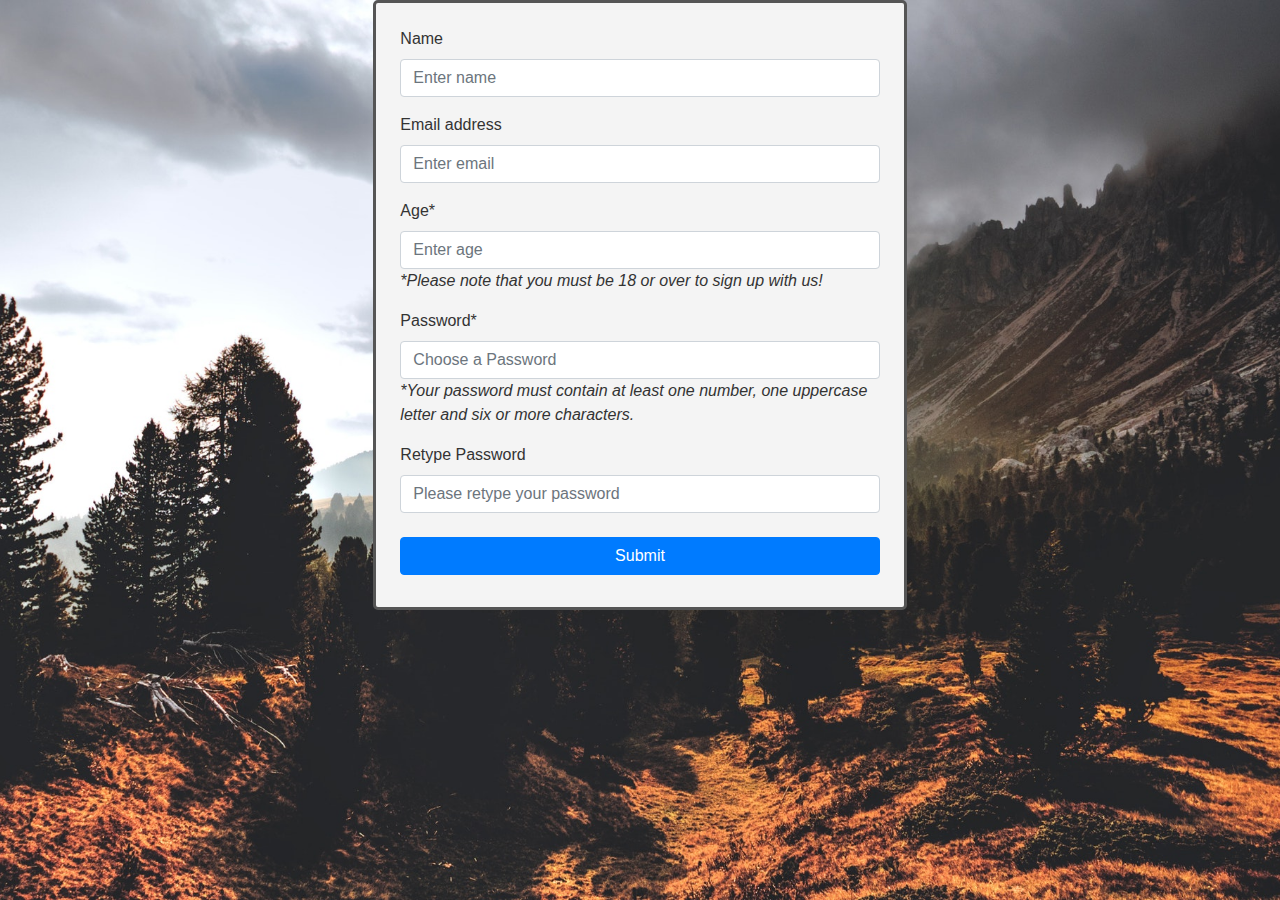
<file: formvalidation/index.html>
<!DOCTYPE html>
<html lang="en">
   <head>
    <meta charset="utf-8">
    <meta http-equiv="X-UA-Compatible" content="IE=edge">
    <meta name="viewport" content="width=device-width, initial-scale=1">
    <title>Form Validation</title>
    <link rel="Stylesheet" href="style.css">
    <link rel="stylesheet" href="https://use.fontawesome.com/releases/v5.1.1/css/all.css" integrity="sha384-O8whS3fhG2OnA5Kas0Y9l3cfpmYjapjI0E4theH4iuMD+pLhbf6JI0jIMfYcK3yZ" crossorigin="anonymous">
	<link rel="stylesheet" href="https://maxcdn.bootstrapcdn.com/bootstrap/4.0.0/css/bootstrap.min.css" integrity="sha384-Gn5384xqQ1aoWXA+058RXPxPg6fy4IWvTNh0E263XmFcJlSAwiGgFAW/dAiS6JXm" crossorigin="anonymous">
	</head>
	<body>
        <main>
            <div class="d-flex justify-content-center align-items-center" id="main">
                <form name="registerForm" id="myForm" class="col-xs-12 col-sm-12 col-md-6 col-lg-5 col-xl-5">
                    <div class="form-group">
                        <label for="name-input">Name</label>
                        <input type="name" class="form-control" id="name" aria-describedby="nameHelp" placeholder="Enter name">
                    </div>

                    <div class="bg-danger text-white error-message" id="name-error"></div>
                    
                    <div class="form-group">
                        <label for="email-input">Email address</label>
                        <input type="email" class="form-control" id="email" aria-describedby="emailHelp" placeholder="Enter email">
                    </div>

                    <div class="bg-danger text-white error-message" id="email-error"></div>
                    
                    <div class="form-group">
                            <label for="age-input">Age*</label>
                            <input type="age" class="form-control" id="age" aria-describedby="ageHelp" placeholder="Enter age">
                            <p class="font-italic">*Please note that you must be 18 or over to sign up with us!</p>
                    </div>

                    <div class="bg-danger text-white error-message" id="age-error"></div>
                    <div class="bg-danger text-white error-message" id="underage-error"></div>


                    

                    <div class="form-group">
                        <label for="password-input">Password*</label>
                        <input type="password" class="form-control" id="password" placeholder="Choose a Password">
                        <p class="font-italic">*Your password must contain at least one number, one uppercase letter and six or more characters.</p>
                    </div>

                    <div class="bg-danger text-white error-message" id="password-error"></div>

                    <div class="form-group">
                            <label for="password-check">Retype Password</label>
                            <input type="password" class="form-control" id="password-retype" placeholder="Please retype your password">
                    </div>

                    <div class="bg-danger text-white error-message" id="password-retype-error"></div>

                    <div class="bg-success text-white error-message" id="form-success-message"></div>

                    <button type="submit" id="submit-button" class="btn btn-primary col-12 my-2">Submit</button>
                </form>
            </div>
        </main>
    
    <script src="main.js"></script>
    <script src="https://code.jquery.com/jquery-3.2.1.slim.min.js" integrity="sha384-KJ3o2DKtIkvYIK3UENzmM7KCkRr/rE9/Qpg6aAZGJwFDMVNA/GpGFF93hXpG5KkN" crossorigin="anonymous"></script>
    <script src="https://cdnjs.cloudflare.com/ajax/libs/popper.js/1.12.9/umd/popper.min.js" integrity="sha384-ApNbgh9B+Y1QKtv3Rn7W3mgPxhU9K/ScQsAP7hUibX39j7fakFPskvXusvfa0b4Q" crossorigin="anonymous"></script>
    <script src="https://maxcdn.bootstrapcdn.com/bootstrap/4.0.0/js/bootstrap.min.js" integrity="sha384-JZR6Spejh4U02d8jOt6vLEHfe/JQGiRRSQQxSfFWpi1MquVdAyjUar5+76PVCmYl" crossorigin="anonymous"></script>
    </body>
    </html>
</file>
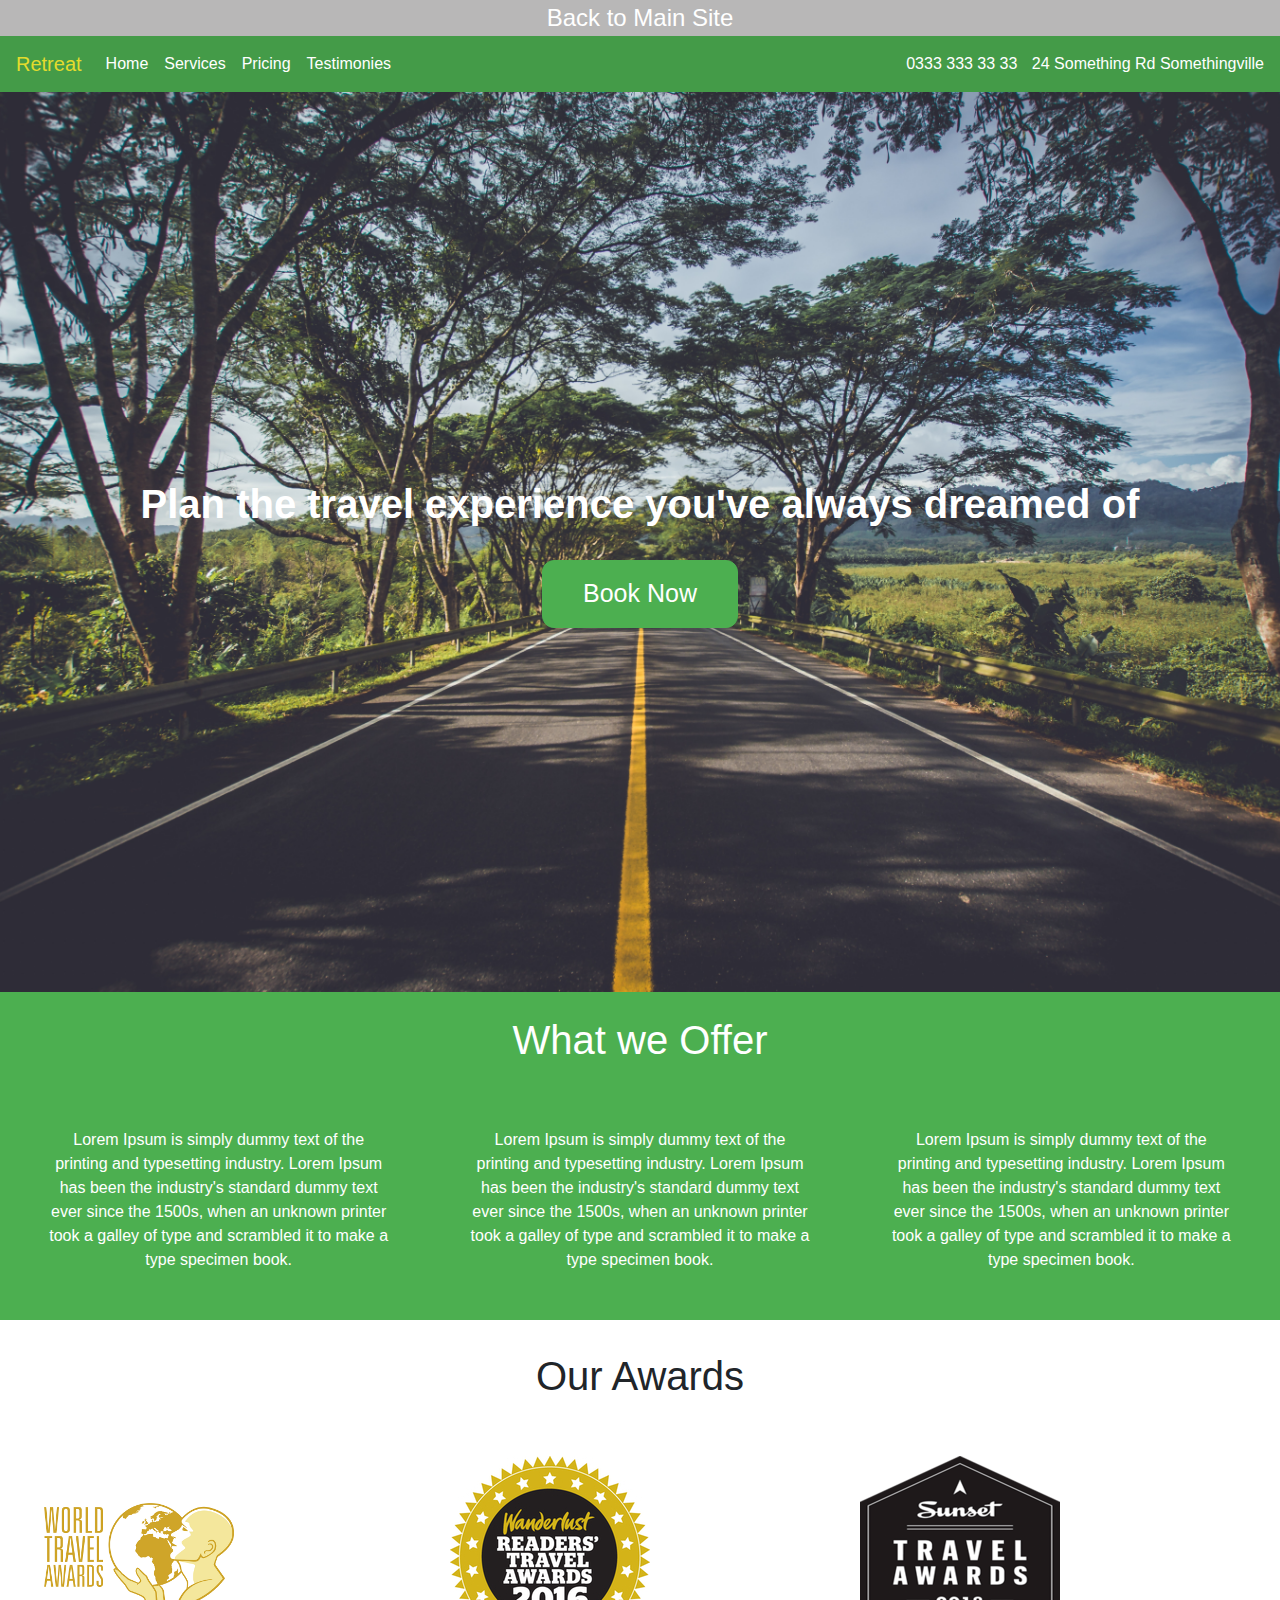
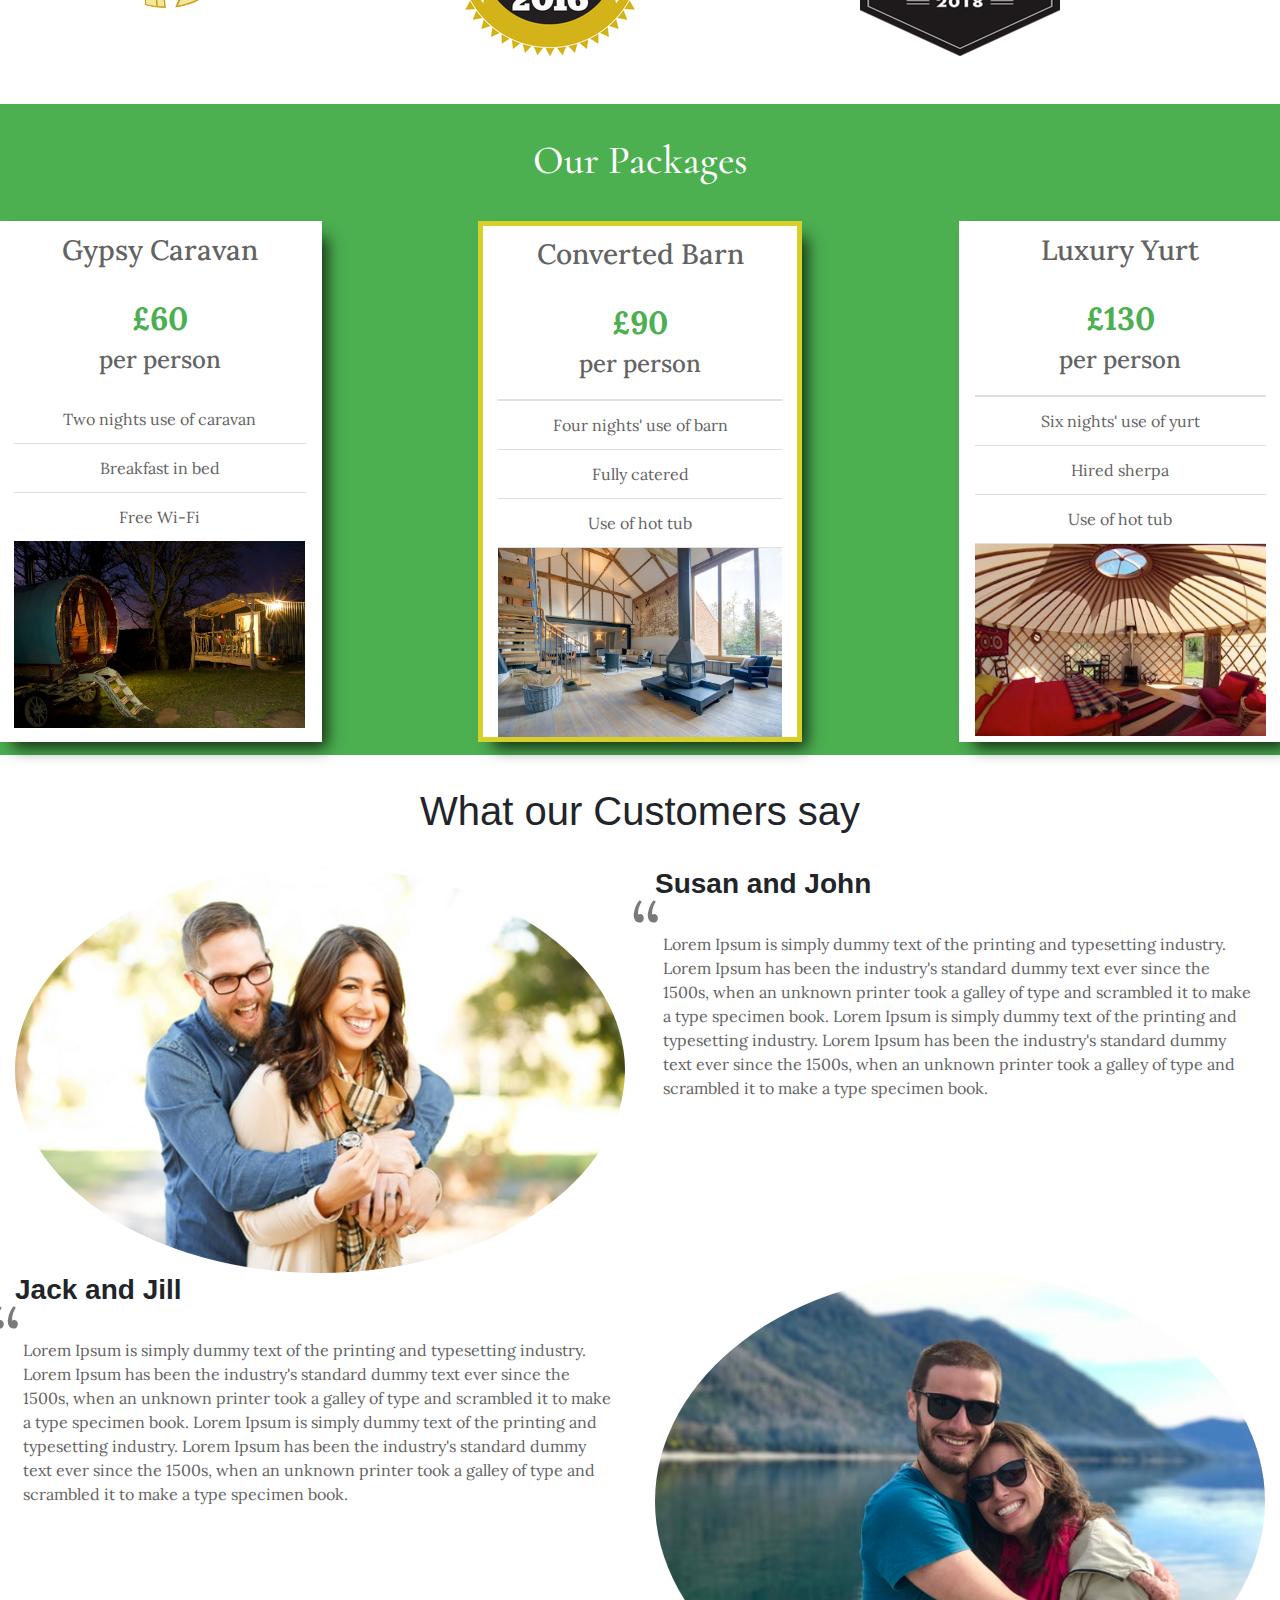
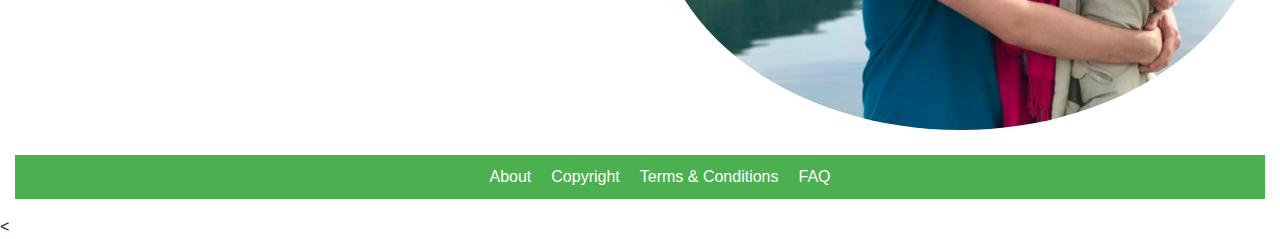
<file: Landingpage/index.html>
<!DOCTYPE html>
<html lang="en">
<head>
	<meta charset="utf-8">
	<meta http-equiv="X-UA-Compatible" content="IE=edge">
	<meta name="viewport" content="width=device-width, initial-scale=1">
	<title>Bootstrap landing site</title>
	<link rel="stylesheet" href="css/style.css">
	<link rel="stylesheet" href="https://maxcdn.bootstrapcdn.com/bootstrap/4.0.0/css/bootstrap.min.css" integrity="sha384-Gn5384xqQ1aoWXA+058RXPxPg6fy4IWvTNh0E263XmFcJlSAwiGgFAW/dAiS6JXm" crossorigin="anonymous">
	<link rel="stylesheet" href="https://use.fontawesome.com/releases/v5.0.9/css/all.css" integrity="sha384-5SOiIsAziJl6AWe0HWRKTXlfcSHKmYV4RBF18PPJ173Kzn7jzMyFuTtk8JA7QQG1" crossorigin="anonymous">
</head>
<body>
	<div class="back-to-main">
		<a href="../portfolio.html">Back to Main Site</a>
	</div>
	
	<nav class="navbar navbar-expand-lg sticky-top" id="nav-bar">
		<a class="navbar-brand" href="#">
			<span id="main-brand">Retreat</span>
		</a>
		<button class="navbar-toggler" type="button" data-toggle="collapse" data-target="#navbarNav" aria-controls="navbarNav" aria-expanded="false" aria-label="Toggle-navigation">
			<span class="navbar-toggler-icon"></span>
		</button>
		<div class="collapse navbar-collapse justify-content-between" id="navbarNav">
			<div class="navigation-links">
				<ul class="navbar-nav">
					<li class="nav-item-active">
						<a class="nav-link" href="#">
							Home
							<span class="sr-only">(current)</span>
						</a>
					</li>
					<li class="nav-item">
						<a class="nav-link" href="#second-box">Services</a>
					</li>
					<li class="nav-item">
						<a class="nav-link" href="#fifth-box">Pricing</a>
					</li>
					<li class="nav-item">
						<a class="nav-link" href="#fourth-box">Testimonies</a>
					</li>
				</ul>
			</div>
			<div class="contact-info">
				<i class="fa fa-phone"></i> 0333 333 33 33
				<i class="fa fa-road"></i> 24 Something Rd Somethingville
			</div>
		</div>
	</nav>
	<div class="container-fluid" id="main-box">
		<div class="row p-4 mx-auto text-center">
			<div class="col col-xs-12 col-sm-12 col-md-12 col-lg-12 col-xl-12">
				<h1>
					<span id="headline">Plan the travel experience you've always dreamed of</span>
				</h1>
			</div>
		</div>
		<div class="row mx-auto text-center">
			<div class="col col-xs-12 col-sm-12 col-md-12 col-lg-12 col-xl-12">
				<button class="btn" id="booking-button">Book Now</button>
			</div>
		</div>
	</div>
		
		
		<div class="row mx-auto" id="modal">
			<div class="col col-xs-12 col-sm-12 col-md-6 col-lg-6 col-xl-6 m-auto">
				<form id="modal-form">
					<span id="close">&times;</span>
					<div class="form-group">
						<input type="text" class="form-control" id="fName" placeholder="First Name">
					</div>
					<div class="form-group">
					<input type="text" class="form-control" id="lName" placeholder="Last Name">
					</div>
					<div class="form-group">
					  <label for="sel1">Please select your preferred package:</label>
					  <select class="form-control" id="sel1">
						<option>Select</option>
						<option>Gypsy Caravan</option>
						<option>Converted Barn</option>
						<option>Luxury Yurt</option>
					  </select>
					</div>
					<div class="form-group">
					  <label for="sel2">Number of Guests:</label>
					  <select class="form-control" id="sel2">
						<option>Select</option>
						<option>1</option>
						<option>2</option>
						<option>2+</option>
					  </select>
					</div>
					<div class="form-group">
						<input class="form-control" type="email" id="emailAddress" placeholder="Your e-mail address">
					</div>
					<div class="form-group">
						<textarea class="form-control" id="customerMessage" placeholder="Tell us what you're looking for" rows="3"></textarea>
					</div>
					<button type="submit" class="btn btn-primary" id="main-box-button">Enquire</button>
				</form>
			</div>
		</div>
		

	<div class="container-fluid" id="second-box">
		<h1 class="text-center p-4">What we Offer</h1>
		<div class="row p-2">
			<div class="col col-xs-12 col-sm-12 col-md-6 col-lg-4 col-xl-4 text-center">
				<i class="fa fa-plane fa-3x"></i>
				<p class="p-4">
				Lorem Ipsum is simply dummy text of the printing and typesetting industry. Lorem Ipsum has been the industry's standard dummy text ever since the 1500s, when an unknown printer took a galley of type and scrambled it to make a type specimen book.
				</p>
			</div>
			<div class="col col-xs-12 col-sm-12 col-md-6 col-lg-4 col-xl-4 text-center">
				<i class="fa fa-bed fa-3x"></i>
				<p class="p-4">
				Lorem Ipsum is simply dummy text of the printing and typesetting industry. Lorem Ipsum has been the industry's standard dummy text ever since the 1500s, when an unknown printer took a galley of type and scrambled it to make a type specimen book.
				</p>
			</div>
			<div class="col col-xs-12 col-sm-12 col-md-6 col-lg-4 col-xl-4 text-center">
				<i class="fa fa-binoculars fa-3x"></i>
				<p class="p-4">
				Lorem Ipsum is simply dummy text of the printing and typesetting industry. Lorem Ipsum has been the industry's standard dummy text ever since the 1500s, when an unknown printer took a galley of type and scrambled it to make a type specimen book.
				</p>
			</div>
		</div>
	</div>
	<div class="container-fluid" id="third-box">
		<h1 class="text-center p-2 my-4">Our Awards</h1>
		<div class="row p-4 justify-content-between">
			<div class="col-xs-12 col-sm-12 col-md-6 col-lg-4 col-xl-4">
				<img class="img-fluid" src="images/image4.png">
			</div>
			<div class="col-xs-12 col-sm-12 col-md-6 col-lg-4 col-xl-4">
				<img class="img-fluid" src="images/image5.jpg">
			</div>
			<div class="col-xs-12 col-sm-12 col-md-6 col-lg-4 col-xl-4">
				<img class="img-fluid" src="images/image6.png">
			</div>
		</div>
	</div>
	
	<div class="container-fluid p-2 my-4" id="fifth-box">
		<h1 class="text-center p-4">Our Packages</h1>
		<div class="row justify-content-between">
			<div class="col col-xs-12 col-sm-12 col-md-6 col-lg-3 col-xl-3 price-box" id="price-box-1">
				<ul class="list-group list-group-flush text-center">
					<li class="list-group-item">
						<h3 id="price-heading-1">Gypsy Caravan</h3>
					</li>
				<div class="price-list">
					<li class="list-group-item">
						<h2 class="price" id="price-1">
							<span class="cost">£60</span>
						</h2>
						<h4 class="per-person">per person</h4>
					</li>
				</div>
				<ul class="features list-group list-group-flush text-center">
					<li class="list-group-item">Two nights use of caravan</li>
					<li class="list-group-item">Breakfast in bed</li>
					<li class="list-group-item">Free Wi-Fi</li>
				</ul>
				<div class="holiday-picture">
					<img class="img-fluid" src="images/image9.jpg" alt="gypsycaravan">
				</div>
			</div>
			<div class="col col-xs-12 col-sm-12 col-md-6 col-lg-3 col-xl-3 price-box" id="price-box-2">
				<ul class="list-group list-group-flush text-center box-top">
					<li class="list-group-item">
						<h3 id="price-heading-2">Converted Barn</h3>
					</li>
					<div class="price-list">
						<li class="list-group-item">
							<h2 class="price">
								<span class="cost">£90</span>
							</h2>
							<h4 class="per-person">per person</h4>
						</li>
					</div>
				</ul>
				<ul class="features list-group list-group-flush text-center">
					<li class="list-group-item">Four nights' use of barn</li>
					<li class="list-group-item">Fully catered</li>
					<li class="list-group-item">Use of hot tub</li>
				</ul>
				<div class="holiday-picture">
					<img class="img-fluid" src="images/image10.jpg" alt="convertedbarn">
				</div>
			</div>
			<div class="col col-xs-12 col-sm-12 col-md-6 col-lg-3 col-xl-3 price-box" id="price-box-3">
				<ul class="list-group list-group-flush text-center">
					<li class="list-group-item">
						<h3 id="price-heading-3">Luxury Yurt</h3>
					</li>
					<div class="price-list">
						<li class="list-group-item">
							<h2 class="price">
								<span class="cost">£130</span>
							</h2>
							<h4 class="per-person">per person</h4>
						</li>
					</div>
				</ul>
				<ul class="features list-group list-group-flush text-center">
					<li class="list-group-item">Six nights' use of yurt</li>
					<li class="list-group-item">Hired sherpa</li>
					<li class="list-group-item">Use of hot tub</li>
				</ul>
				<div class="holiday-picture">
					<img class="img-fluid" src="images/image11.jpg" alt="luxuryyurt">
				</div>
			</div>
		</div>
	</div>
	
	<div class="container-fluid" id="fourth-box">
		<h1 class="text-center p-2 my-4">What our Customers say</h1>
		<div class="row">
			<div class="col-xs-12 col-sm-12 col-md-6 col-lg-6 col-xl-6">
				<img class="img-fluid rounded-circle" src="images/image7.jpeg" alt="susanandjohn">
			</div>
			<div class="col-xs-12 col-sm-12 col-md-6 col-lg-6 col-xl-6">
				<h3 class="font-weight-bold mb-4">Susan and John</h3>
				<p class="p-2 testimony-quote">
				Lorem Ipsum is simply dummy text of the printing and typesetting industry. Lorem Ipsum has been the industry's standard dummy text ever since the 1500s, when an unknown printer took a galley of type and scrambled it to make a type specimen book.
				Lorem Ipsum is simply dummy text of the printing and typesetting industry. Lorem Ipsum has been the industry's standard dummy text ever since the 1500s, when an unknown printer took a galley of type and scrambled it to make a type specimen book.
				</p>
			</div>
		</div>
		<div class="row justify-content-center">
			<div class="col-xs-12 col-sm-12 col-md-6 col-lg-6 col-xl-6 order-md-12 order-lg-12 order-xl-12">
				<img class="img-fluid rounded-circle" src="images/image8.jpeg" alt="jackandjill">
			</div>
			<div class="col-xs-12 col-sm-12 col-md-6 col-lg-6 col-xl-6 order-md-1 order-lg-1 order-xl-1">
				<h3 class="font-weight-bold mb-4">Jack and Jill</h3>
				<p class="p-2 testimony-quote">
				Lorem Ipsum is simply dummy text of the printing and typesetting industry. Lorem Ipsum has been the industry's standard dummy text ever since the 1500s, when an unknown printer took a galley of type and scrambled it to make a type specimen book.
				Lorem Ipsum is simply dummy text of the printing and typesetting industry. Lorem Ipsum has been the industry's standard dummy text ever since the 1500s, when an unknown printer took a galley of type and scrambled it to make a type specimen book.
				</p>
			</div>
		</div>
	</div>
	<div class="container-fluid" id="footer">
		<footer class="page-footer">
			<ul class="footer-list">
				<li><a href="#">About</a></li>
				<li><a href="#">Copyright</a></li>
				<li><a href="#">Terms & Conditions</a></li>
				<li><a href="#">FAQ</a></li>
			</ul>
		</footer>
	</div>

	
	
	
	
	

<script src="js/main.js"></script><<script src="https://code.jquery.com/jquery-3.2.1.slim.min.js" integrity="sha384-KJ3o2DKtIkvYIK3UENzmM7KCkRr/rE9/Qpg6aAZGJwFDMVNA/GpGFF93hXpG5KkN" crossorigin="anonymous"></script>
<script src="https://cdnjs.cloudflare.com/ajax/libs/popper.js/1.12.9/umd/popper.min.js" integrity="sha384-ApNbgh9B+Y1QKtv3Rn7W3mgPxhU9K/ScQsAP7hUibX39j7fakFPskvXusvfa0b4Q" crossorigin="anonymous"></script>
<script src="https://maxcdn.bootstrapcdn.com/bootstrap/4.0.0/js/bootstrap.min.js" integrity="sha384-JZR6Spejh4U02d8jOt6vLEHfe/JQGiRRSQQxSfFWpi1MquVdAyjUar5+76PVCmYl" crossorigin="anonymous"></script>

</body>
</html>
</file>
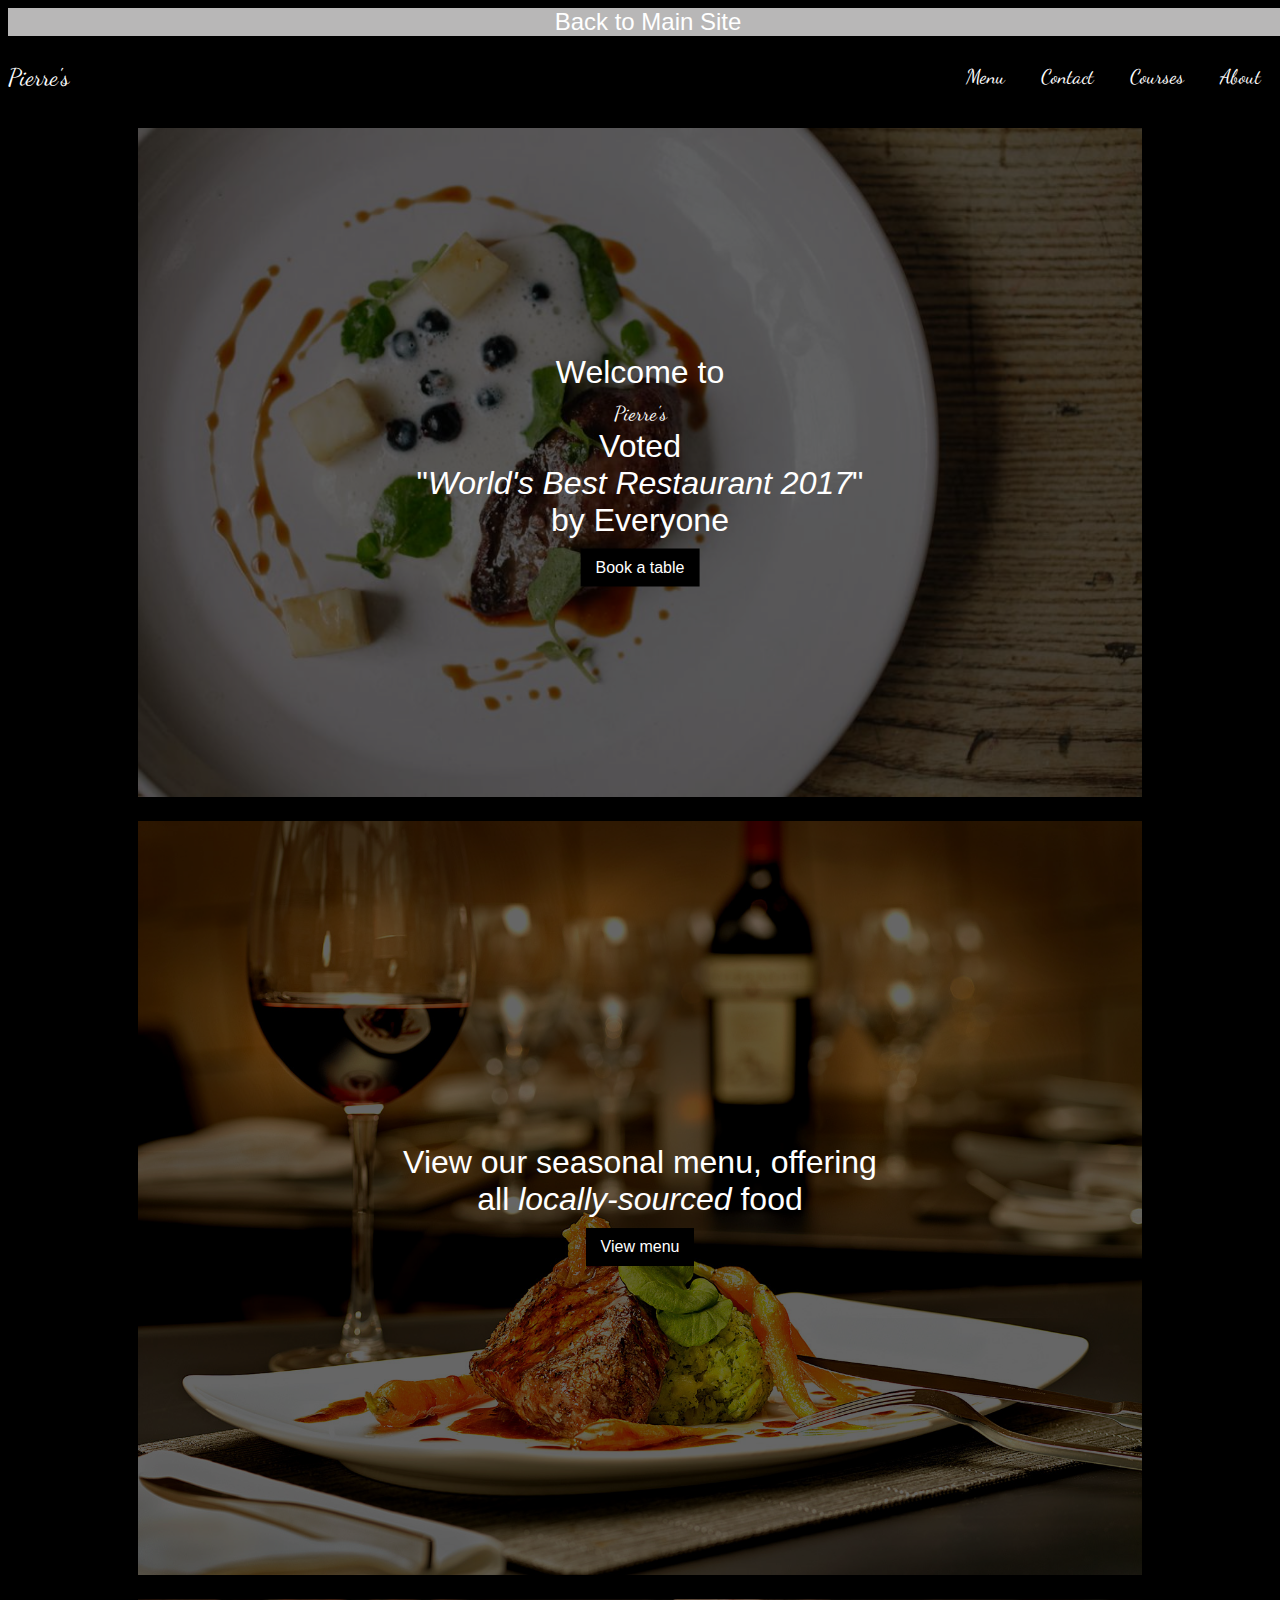
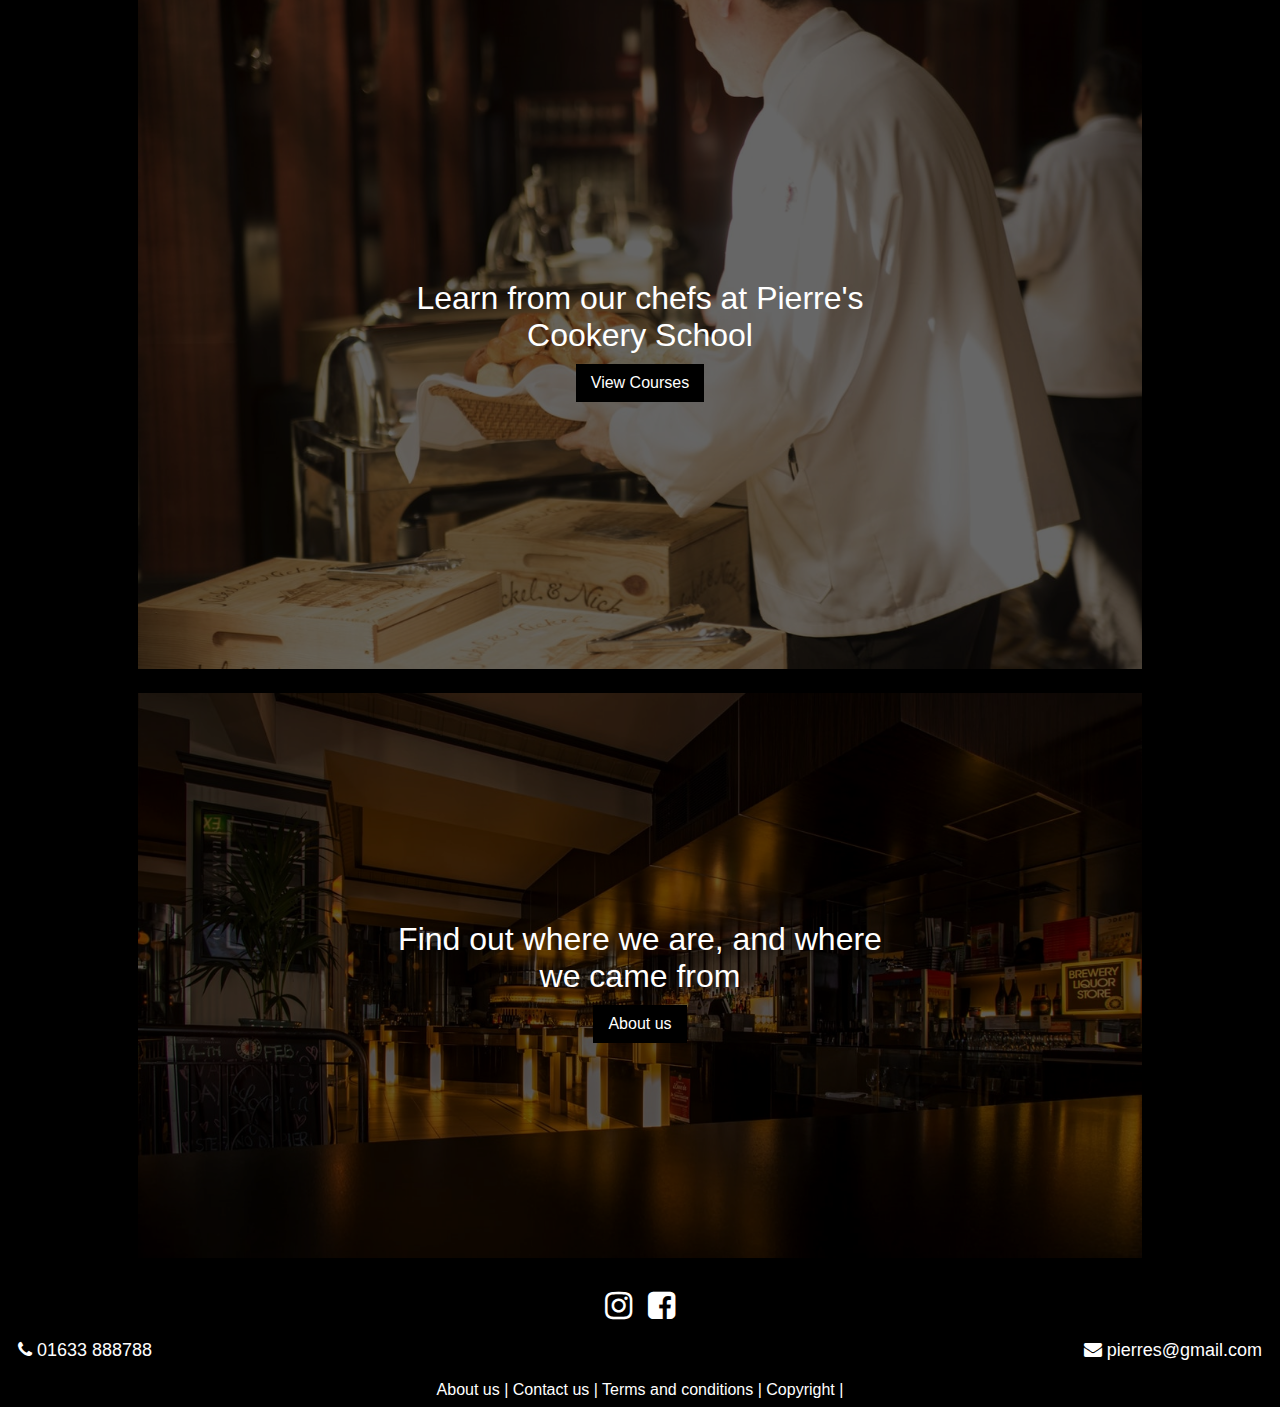
<file: Restaurantproject/index.html>
<!DOCTYPE html>
<html lang="en">
<head>
	<meta charset="UTF-8">
	<meta name="viewport" content="width=device-width, initial-scale=1.0">
	<meta http-equiv="X-UA-Compatible" content="ie=edge">
	<title>Welcome to Pierre's</title>
	<link rel="stylesheet" href="css/style.css">
	<link rel="stylesheet" href="https://cdnjs.cloudflare.com/ajax/libs/font-awesome/4.7.0/css/font-awesome.min.css">
</head>
<body>
	<header>
		<div class="back-to-main">
			<a href="../portfolio.html">Back to Main Site</a>
		</div>
		<div class="navcontainer" id="navbar">
			<div class="logo"><a href="index.html">Pierre's</a></div>
			
			<div class="nav-items">
				<ul>
					<li><a href="menu.html">Menu</a></li> 
					<li><a href="contact.html">Contact</a></li> 
					<li><a href="courses.html">Courses</a></li> 
					<li><a href="aboutpage.html">About</a></li> 
				</ul>
			</div>
		</div>
	</header>
	<div id="homepage-wrapper">
		<div class="maincontainer">
			<img class="main-image" src="images/image2-large.jpg"/>
			<div class="image-content">
				Welcome to 
				</br><span class="fancyfont">Pierre's</span></br>
				Voted </br>
				"<em>World's Best Restaurant 2017</em>"</br>
				by Everyone
				<a href="contact.html" class="button-link"><button class="button">Book a table</button></a>
			</div>
		</div>
		<div class="maincontainer">
			<img class="main-image" src="images/image4-large.jpg" alt="plateoffood"/>
			<div class="image-content">
				View our seasonal menu, offering all <em>locally-sourced</em> food
				<a href="menu.html" class="button-link"><button class="button">View menu</button></a>
			</div>
		</div>
		<div class="maincontainer">
			<img class="main-image" src="images/image3-large.jpeg">
			<div class="image-content">
				Learn from our chefs at
				Pierre's Cookery School
				<a href="courses.html" class="button-link"><button class="button">View Courses</button></a>
			</div>
		</div>
		<div class="maincontainer">
			<img class="main-image" src="images/image1-large.jpeg">
			<div class="image-content">
				Find out where we are, and where we came from
				<a href="aboutpage.html" class="button-link"><button class="button">About us</button></a>
			</div>
		</div>
	</div>
	<div class="socialmediabuttons">
	<a href="#"><i class="fa fa-instagram fa-2x" aria-hidden="true"></i></a>
	<a href="#"><i class="fa fa-facebook-square fa-2x" aria-hidden="true"></i></a>
	</div>
	
	<div class="contactdetails">
		<div class="boxitem"><i class="fa fa-phone"></i> 01633 888788</div>
		<div class="boxitem"><i class="fa fa-envelope"></i> pierres@gmail.com</div>
	</div>
	
	<footer>
		<a href="#">About us |</a>
		<a href="#">Contact us |</a>
		<a href="#">Terms and conditions |</a>
		<a href="#">Copyright |</a>
	</footer>


<script src="js/main.js"></script>
</body>
</file>
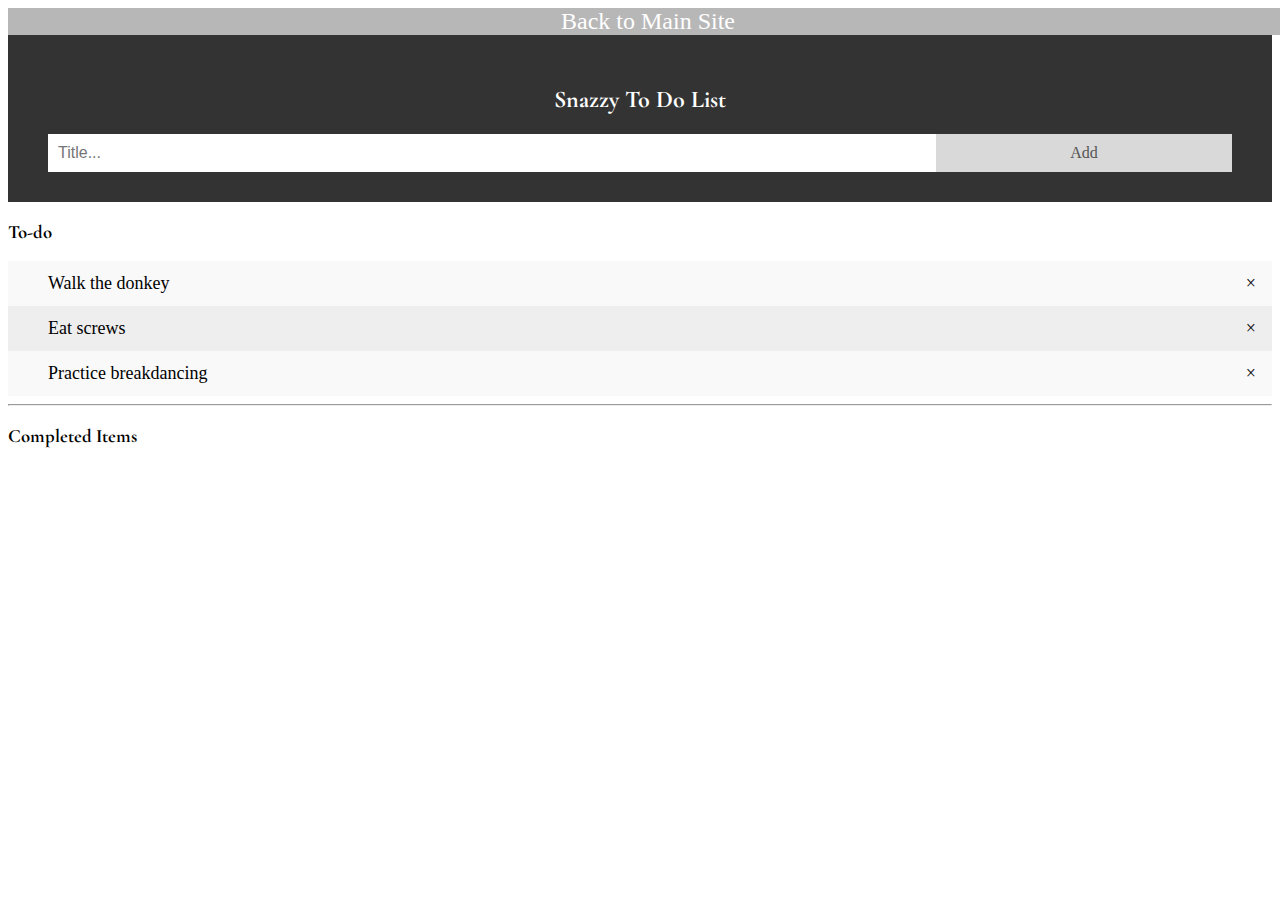
<file: Todolist/index.html>
<!DOCTYPE html>
<html lang="en">
   <head>
    <meta charset="utf-8">
    <meta http-equiv="X-UA-Compatible" content="IE=edge">
    <meta name="viewport" content="width=device-width, initial-scale=1">
    <title>To-do List</title>
    <link rel="Stylesheet" href="style.css">
	</head>
	<body>
		<div class="back-to-main">
			<a href="../portfolio.html">Back to Main Site</a>
		</div>
	<div id="myDIV" class="header">
	  <h2 class="title">Snazzy To Do List</h2>
	  <input type="text" id="myInput" placeholder="Title...">
	  <span onclick="newElement()" class="addBtn">Add</span>
	</div>
	<h3 class="title">To-do</h3>
	<ul id="myUL">
	  <li>Walk the donkey</li>
	  <li>Eat screws</li>
	  <li>Practice breakdancing</li>
	</ul>
	
	<hr>
	
	<h3 class="title">Completed Items</h3>
	<ul id="completedItems">
	
	</ul>
		
	
	<script src="main.js"></script>
	</body>
	</html>
</file>
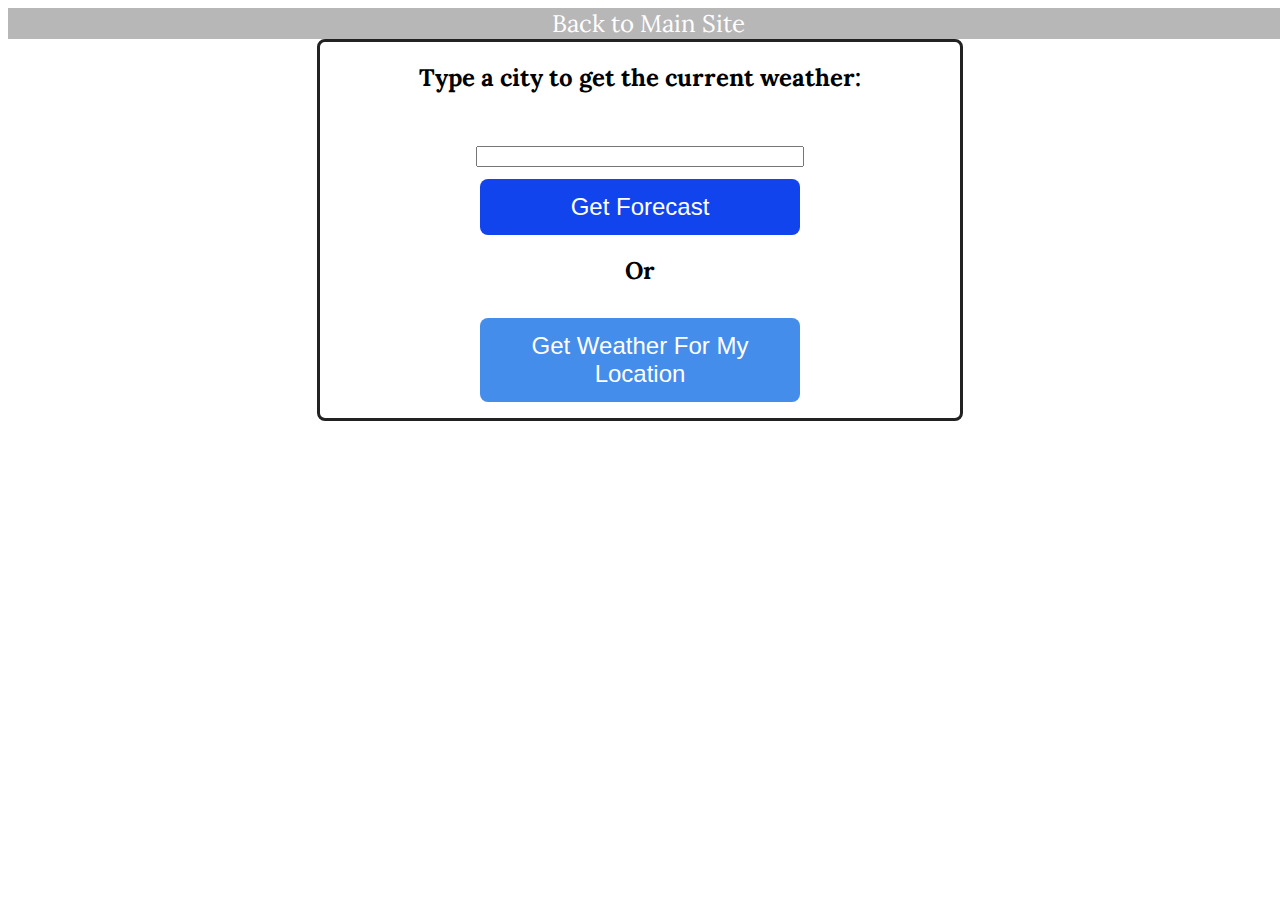
<file: Weatherapp/index.html>
<!DOCTYPE html>
<html>
<head>
	<title>Your Weather Forecast</title>
	<link rel="stylesheet" href="style.css">
	</head>
<body>
		<div class="back-to-main">
			<a href="../portfolio.html">Back to Main Site</a>
		</div>
	<div class="container">
		<h2>Type a city to get the current weather:</h2> <br> 
		<input type="text" id="cityQuery"><br>
		<button id="getWeather">Get Forecast</button>
		<div id="forecast-container">
			<p id="description"></p>
			<p id="temperature"></p>
			<!-- <p id="humidity"></p> -->
			<p id="sunrise"></p>
			<p id="sunset"></p>
			
		</div>
		
		<h2>Or</h2>
		<button id="getUserWeather">Get Weather For My Location</button>
		<div id="user-forecast-container">
			<p id="user-weather-description"></p>
			<p id="user-temperature"></p>
			<!-- <p id="user-humidity"></p> -->
			<p id="user-sunrise"></p>
			<p id="user-sunset"></p>
		</div>
	</div>
	
	<script src="https://code.jquery.com/jquery-3.3.1.min.js" integrity="sha256-FgpCb/KJQlLNfOu91ta32o/NMZxltwRo8QtmkMRdAu8=" crossorigin="anonymous"></script>
	<script src="main.js"></script>
	
</body>
</html>
</file>
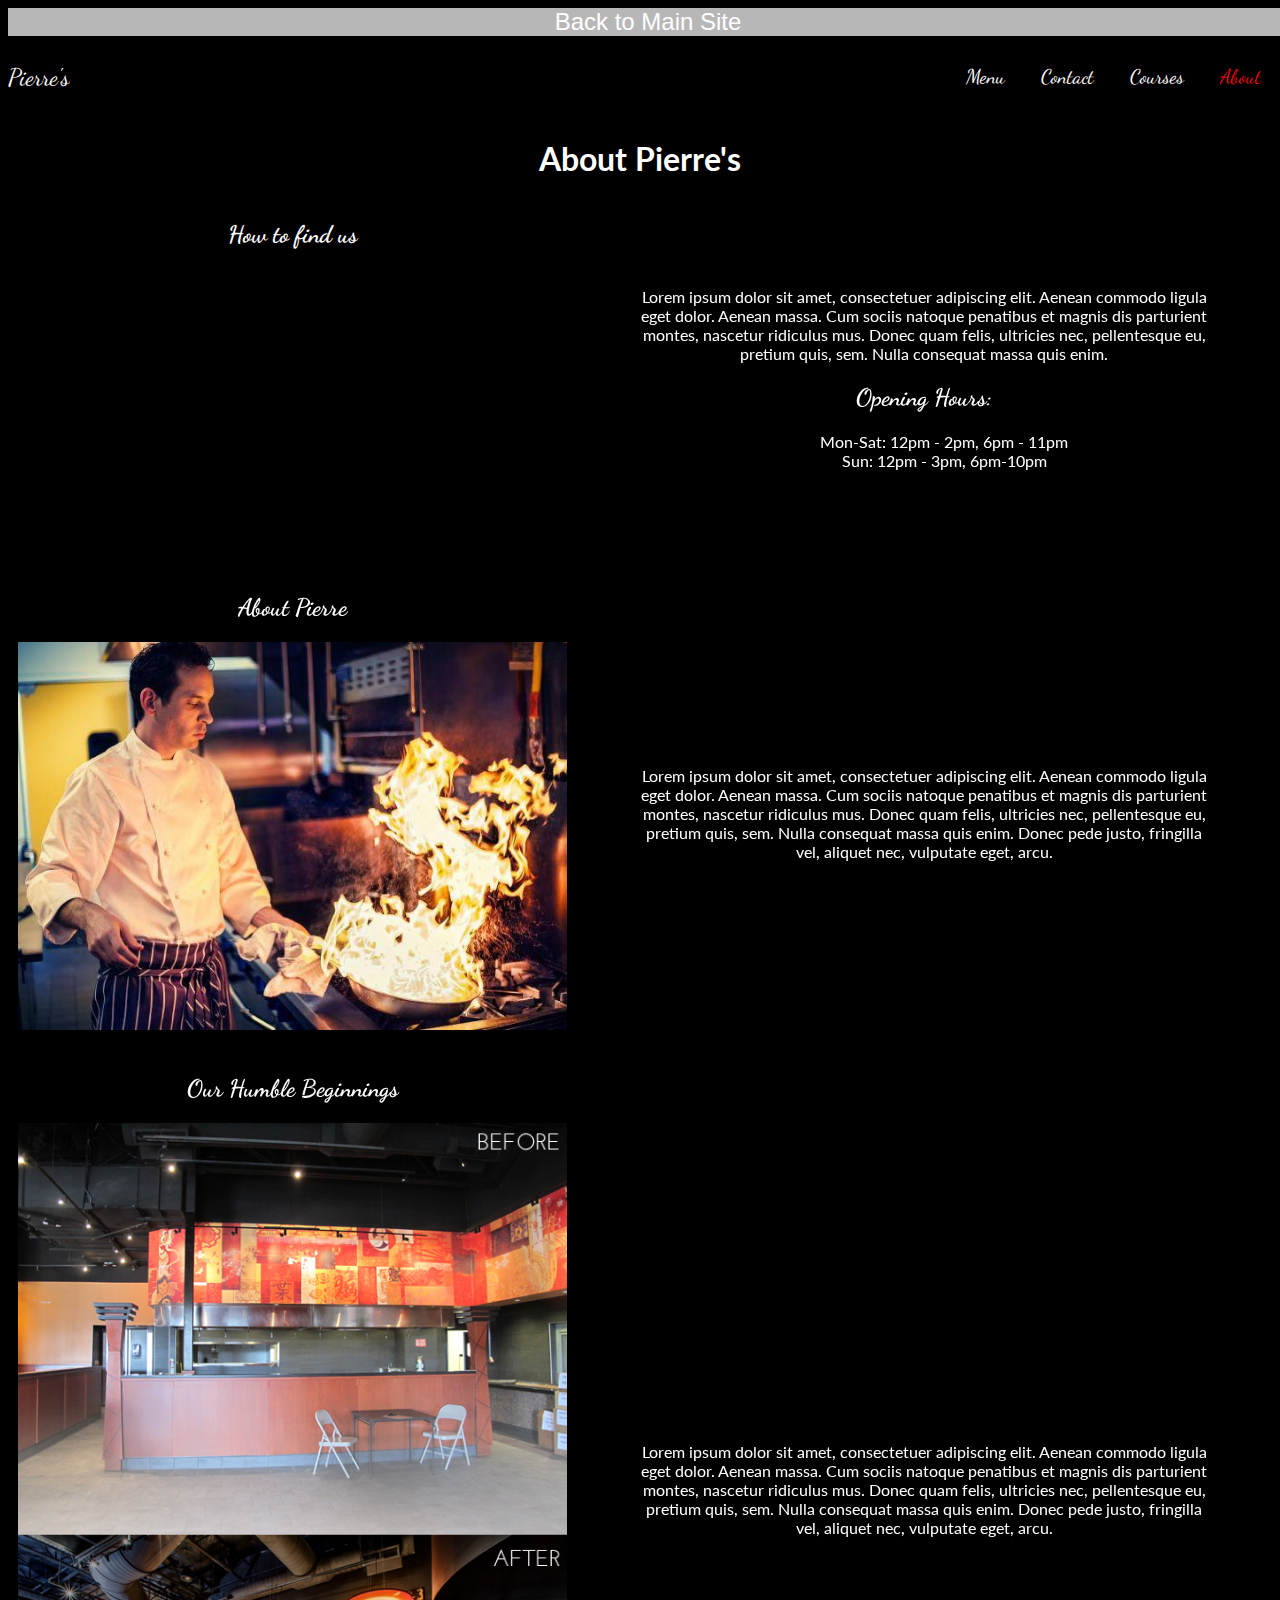
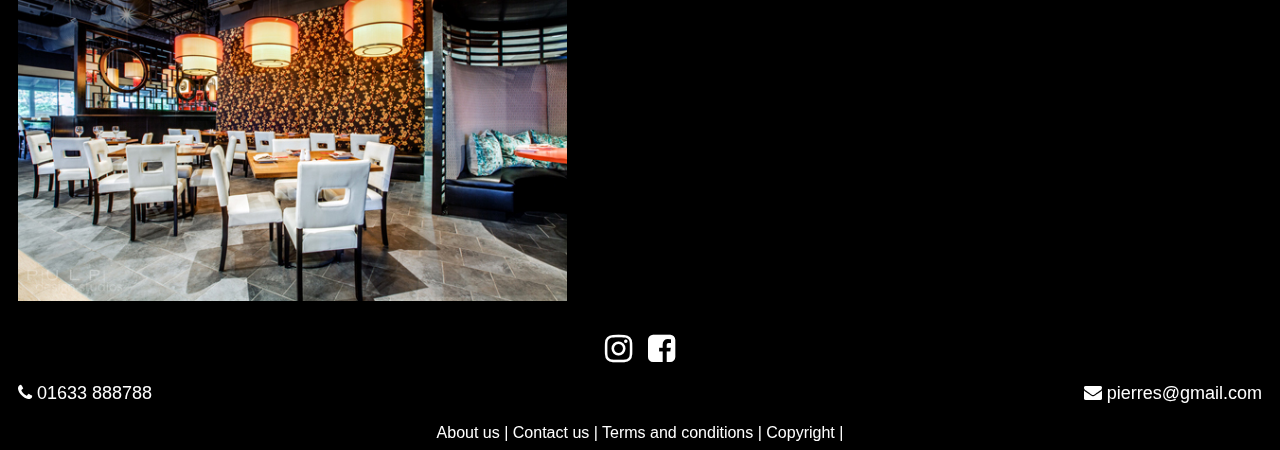
<file: Restaurantproject/aboutpage.html>
<!DOCTYPE html>
<html lang="en">
<head>
	<meta charset="UTF-8">
	<meta name="viewport" content="width=device-width, initial-scale=1.0">
	<meta http-equiv="X-UA-Compatible" content="ie=edge">
	<title>Welcome to Pierre's</title>
	<link rel="stylesheet" href="css/style.css">
	<link rel="stylesheet" href="https://cdnjs.cloudflare.com/ajax/libs/font-awesome/4.7.0/css/font-awesome.min.css">
</head>
<body>
	<header>
		<div class="back-to-main">
			<a href="../portfolio.html">Back to Main Site</a>
		</div>
		<div class="navcontainer" id="navbar">
			<div class="logo"><a href="index.html">Pierre's</a></div>
			
			<div class="nav-items">
				<ul>
					<li><a href="menu.html">Menu</a></li> 
					<li><a href="contact.html">Contact</a></li> 
					<li><a href="courses.html">Courses</a></li> 
					<li><a href="aboutpage.html" class="current">About</a></li> 
				</ul>
			</div>
		</div>
	</header>
	<h1 class="pageheading">About Pierre's</h1>
		<div class="aboutwrapper">
			<div class="pair">
				<h2 class="subheading">How to find us</h2>
				<div class="restaurantmap">
				<iframe src="https://www.google.com/maps/embed?pb=!1m18!1m12!1m3!1d2483.106926356141!2d-0.15735568422989327!3d51.511254279635715!2m3!1f0!2f0!3f0!3m2!1i1024!2i768!4f13.1!3m3!1m2!1s0x48760454dfb7f8ed%3A0xc81d8b3fcda009ba!2sLe+Gavroche!5e0!3m2!1sen!2suk!4v1515586374782" 
				width="400" height="300" frameborder="0" allowfullscreen></iframe>
				</div>
			</div>
			<div class="textcontent">
			Lorem ipsum dolor sit amet, consectetuer adipiscing elit. Aenean commodo ligula eget dolor. 
			Aenean massa. Cum sociis natoque penatibus et magnis dis parturient montes, nascetur ridiculus mus. 
			Donec quam felis, ultricies nec, pellentesque eu, pretium quis, sem. Nulla consequat massa quis enim. 
				<h2 class="subheading">Opening Hours:</h2>
				<ul id="openinghourslist">
					<li>Mon-Sat: 12pm - 2pm, 6pm - 11pm</li>
					<li>Sun: 12pm - 3pm, 6pm-10pm</li>
				</ul>
			</div>
		</div>
		<div class="aboutwrapper">
			<div class="pair">
				<h2 class="subheading">About Pierre</h2>
					<div class="maincontainer">
					<img src="images/image6-large.jpg" alt="pierrecooking"/>
			</div>
			</div>
			<div class="textcontent">
				Lorem ipsum dolor sit amet, consectetuer adipiscing elit. Aenean commodo ligula eget dolor. 
				Aenean massa. Cum sociis natoque penatibus et magnis dis parturient montes, nascetur ridiculus mus. 
				Donec quam felis, ultricies nec, pellentesque eu, pretium quis, sem. Nulla consequat massa quis enim. 
				Donec pede justo, fringilla vel, aliquet nec, vulputate eget, arcu. 
			</div>
		</div>
		<div class="aboutwrapper">
			<div class="pair">
				<h2 class="subheading">Our Humble Beginnings</h2>
				<div class="maincontainer">
					<img src="images/image5-large.jpg" alt="pierresbeforeafter"/>
			</div>
			</div>
			<div class="textcontent">
				Lorem ipsum dolor sit amet, consectetuer adipiscing elit. Aenean commodo ligula eget dolor. 
				Aenean massa. Cum sociis natoque penatibus et magnis dis parturient montes, nascetur ridiculus mus. 
				Donec quam felis, ultricies nec, pellentesque eu, pretium quis, sem. Nulla consequat massa quis enim. 
				Donec pede justo, fringilla vel, aliquet nec, vulputate eget, arcu.
			</div>
		</div>
		
		
		<div class="socialmediabuttons">
	<a href="#"><i class="fa fa-instagram fa-2x" aria-hidden="true"></i></a>
	<a href="#"><i class="fa fa-facebook-square fa-2x" aria-hidden="true"></i></a>
	</div>
	
	<div class="contactdetails">
		<div class="boxitem"><i class="fa fa-phone"></i> 01633 888788</div>
		<div class="boxitem"><i class="fa fa-envelope"></i> pierres@gmail.com</div>
	</div>
	
	<footer>
		<a href="#">About us |</a>
		<a href="#">Contact us |</a>
		<a href="#">Terms and conditions |</a>
		<a href="#">Copyright |</a>
	</footer>
	<script src="js/main.js"></script>
	</body>
</file>
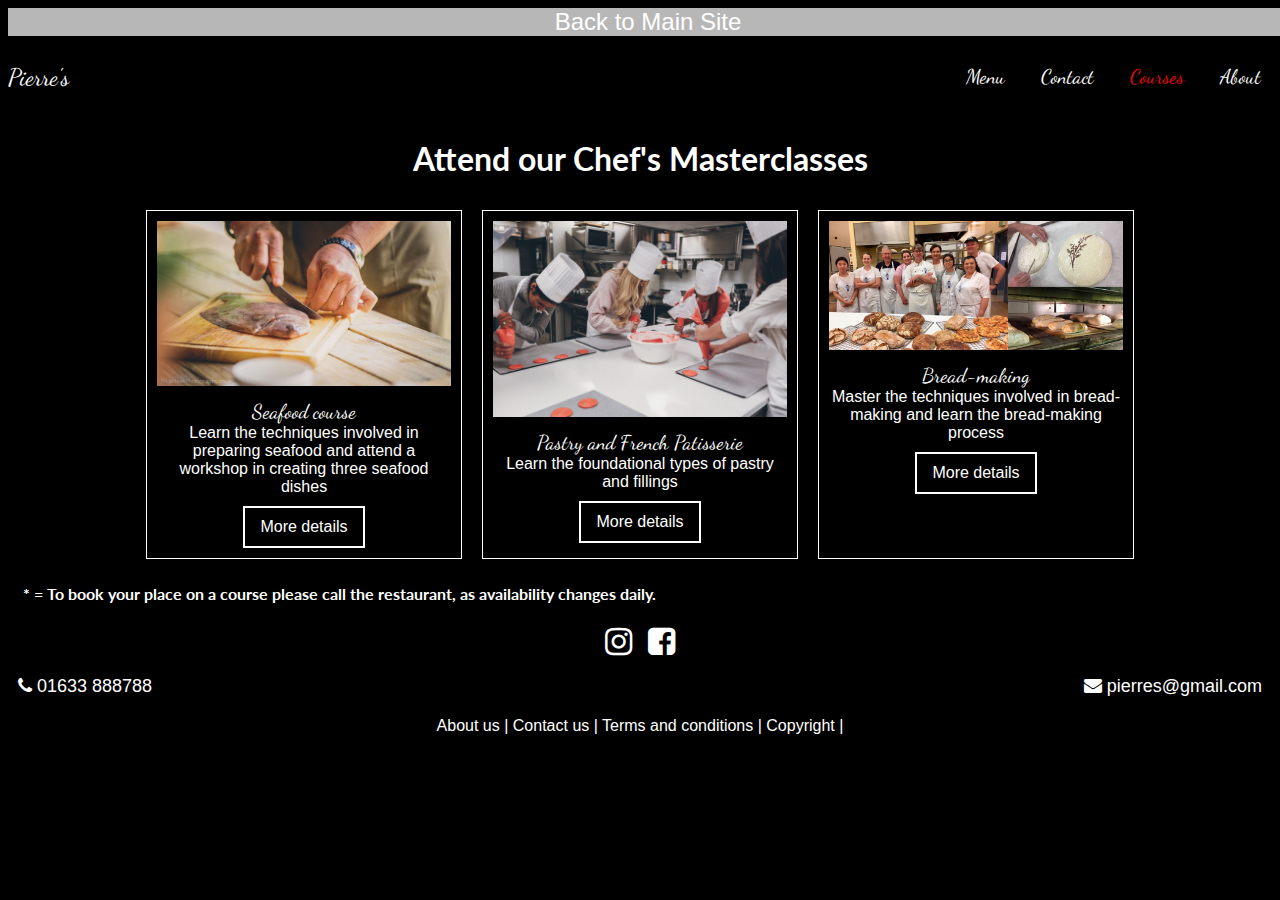
<file: Restaurantproject/courses.html>
<!DOCTYPE html>
<html lang="en">
<head>
	<meta charset="UTF-8">
	<meta name="viewport" content="width=device-width, initial-scale=1.0">
	<meta http-equiv="X-UA-Compatible" content="ie=edge">
	<title>Welcome to Pierre's</title>
	<link rel="stylesheet" href="css/style.css">
	<link rel="stylesheet" href="https://cdnjs.cloudflare.com/ajax/libs/font-awesome/4.7.0/css/font-awesome.min.css">
</head>
<body>
	<header>
		<div class="back-to-main">
			<a href="../portfolio.html">Back to Main Site</a>
		</div>
		<div class="navcontainer" id="navbar">
			<div class="logo"><a href="index.html">Pierre's</a></div>
			
			<div class="nav-items">
				<ul>
					<li><a href="menu.html">Menu</a></li> 
					<li><a href="contact.html">Contact</a></li> 
					<li><a href="courses.html" class="current">Courses</a></li> 
					<li><a href="aboutpage.html">About</a></li> 
				</ul>
			</div>
		</div>
	</header>
	<h1 class="pageheading">Attend our Chef's Masterclasses</h1>
		<!-- <h2 class="subheading">Seafood</h2>
			<div class="maincontainer">
				<img src="images/image8-large.jpg" alt="seafoodcourse">
				<div class="textcontent">
					Lorem ipsum dolor sit amet, consectetuer adipiscing elit. Aenean commodo ligula eget dolor. 
					Aenean massa. Cum sociis natoque penatibus et magnis dis parturient montes, nascetur ridiculus mus. 
					Donec quam felis, ultricies nec, pellentesque eu, pretium quis, sem. Nulla consequat massa quis enim. 
					Donec pede justo, fringilla vel, aliquet nec, vulputate eget, arcu. 
				</div>
			</div>
			
			-->
	<div class="cardwrapper">
			<div class="card">
				<img class="secondary-image" src="images/image8-large.jpg" alt="seafoodcourse"/>
				<div class="cardcontent">
				<span class="fancyfont">Seafood course</span><br>
				Learn the techniques involved in preparing seafood and attend a workshop in creating three seafood dishes<br>
					<a href="javascript:toggle1()" class="button-link-alternate"><button class="buttonalternate" id="coursebutton1">More details</button></a>
				</div>
					<div class="moredetails" id="moreDetails1" style="display:none">
						You will learn to prepare the following seafood dishes:
						<ul class="courselist">
							<li>Hot smoked salmon kedgeree</li>
							<li>Devilled mackerel with mint and tomato salad</li>
							<li>Baked crab with Berkswell cheese</li>
							<li>Cullen skink</li>
						</ul>
						We will guide you through the following techniques:
						<ul class="courselist">
							<li>Hot-smoking salmon</li>
							<li>Making a smoked fish soup</li>
							<li>Filleting, skinning and grilling cod</li>
							<li>Filleting and pin-boning a large round fish</li>
						</ul>
						The next date for our seafood course will be on:
						<div class="coursedate">
							29th Feb 2018*
						</div>
					</div>
			</div>
	

		<div class="card">
			<img class="secondary-image" src="images/image7-large.jpg" alt="pastrycourse"/>
			<div class="cardcontent">
				<span class="fancyfont">Pastry and French Patisserie</span><br>
				Learn the foundational types of pastry and fillings<br>
			</div>
				<a href="javascript:toggle2()" class="button-link-alternate"><button class="buttonalternate" id="coursebutton2">More details</button></a>
				<div class="moredetails" id="moreDetails2" style="display:none">
						You will learn to prepare the following pastry items:
						<ul class="courselist">
							<li>Mille-feuille</li>
							<li>Croissant/Pain au chocolat</li>
							<li>Framboisier</li>
							<li>Saint honore</li>
						</ul>
						We will guide you through the following techniques:
						<ul class="courselist">
							<li>Laminated and enriched doughs</li>
							<li>Flaky, choux and shortcrust pastry</li>
							<li>Cream and fruit fillings</li>
						</ul>
						The next date for our patisserie course will be on:
						<div class="coursedate">
							2nd March 2018*
						</div>
				</div>
		</div>
		
			
		<div class="card">
			<img class="secondary-image" src="images/image9-large.jpg" alt="breadmakingcourse"/>
			<div class="cardcontent">
				<span class="fancyfont">Bread-making</span><br>
				Master the techniques involved in bread-making and learn the bread-making process<br>
			</div>
				<a href="javascript:toggle3()" class="button-link-alternate"><button class="buttonalternate" id="coursebutton3">More details</button></a>
				<div class="moredetails" id="moreDetails3" style="display:none">
						You will learn to create and bake the following items:
							<ul class="courselist">
								<li>Sourdough loaf</li>
								<li>Baguette</li>
								<li>Braided loaf</li>
								<li>Enriched loaves</li>
							</ul>
						We will guide you through the following techniques:
							<ul class="courselist">
								<li>Making and handling a sourdough starter</li>
								<li>Handling high-hydration bread dough</li>
								<li>The techniques fundamental to the bread-making process (kneading, shaping, prooving, fermenting etc.)</li>
							</ul>
						The next date for our bread-making course will be on:
							<div class="coursedate">
								5th March 2018*
							</div>
				</div>
		</div>
	</div>
		<div class="coursenote">
			* = To book your place on a course please call the restaurant, as availability changes daily.
		</div>
	
	
	
	
			<div class="socialmediabuttons">
				<a href="#"><i class="fa fa-instagram fa-2x" aria-hidden="true"></i></a>
				<a href="#"><i class="fa fa-facebook-square fa-2x" aria-hidden="true"></i></a>
			</div>
	
	<div class="contactdetails">
		<div class="boxitem"><i class="fa fa-phone"></i> 01633 888788</div>
		<div class="boxitem"><i class="fa fa-envelope"></i> pierres@gmail.com</div>
	</div>
	
	<footer>
		<a href="#">About us |</a>
		<a href="#">Contact us |</a>
		<a href="#">Terms and conditions |</a>
		<a href="#">Copyright |</a>
	</footer>
	
	<script src="js/main.js"></script>
	</body>
	
	</html>
</file>
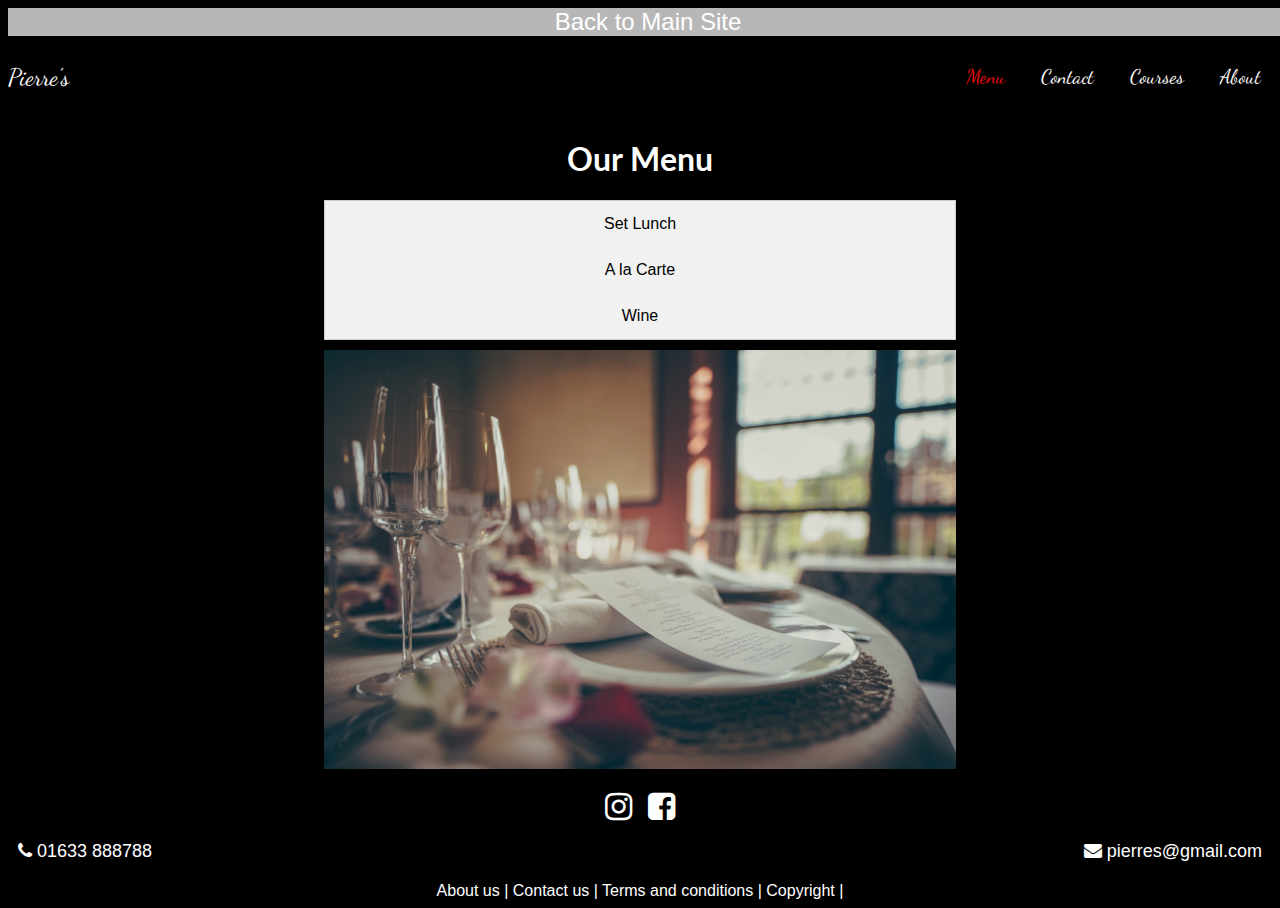
<file: Restaurantproject/menu.html>
<!DOCTYPE html>
<html lang="en">
<head>
	<meta charset="UTF-8">
	<meta name="viewport" content="width=device-width, initial-scale=1.0">
	<meta http-equiv="X-UA-Compatible" content="ie=edge">
	<title>Welcome to Pierre's</title>
	<link rel="stylesheet" href="css/style.css">
	<link rel="stylesheet" href="https://cdnjs.cloudflare.com/ajax/libs/font-awesome/4.7.0/css/font-awesome.min.css">
</head>
<body>
	<header>
		<div class="back-to-main">
			<a href="../portfolio.html">Back to Main Site</a>
		</div>
		<div class="navcontainer" id="navbar">
			<div class="logo"><a href="index.html">Pierre's</a></div>
			
			<div class="nav-items">
				<ul>
					<li><a href="menu.html" class="current">Menu</a></li> 
					<li><a href="contact.html">Contact</a></li> 
					<li><a href="courses.html">Courses</a></li> 
					<li><a href="aboutpage.html">About</a></li> 
				</ul>
			</div>
		</div>
	</header>
<div id="menupagecontainer">
	<h1 class="pageheading">Our Menu</h1>
	
	
	<!-- Tab links -->
	<div class="menucontainer">
		<div class="tab">
			<button class="tablinks" onclick="openCity(event, 'London')">Set Lunch</button>
			<button class="tablinks" onclick="openCity(event, 'Paris')">A la Carte</button>
			<button class="tablinks" onclick="openCity(event, 'Tokyo')">Wine</button>
		</div>
		<div class="tabwrapper">
			<!-- Tab content -->
			<div id="London" class="tabcontent">
			  <h3 class="menuheader">Set Lunch</h3>
			  <h4>£25 for Two Courses</h4>
			  <h4>£35 for Three Courses</h4>
			  <ul class="menu-list">
				<div class="course-group">
					<li>Deep fried plaice with Thai chilli dip</li> 
					<li>Pork cromesqui and black pudding with madeira jus</li>
				</div>
				<div class="course-group">
					<li>Hake with octopus, potato and red pepper ragout</li>
					<li>Partridge with jabron potatoes and herb stuffing</li>
				</div>
				<div class="course-group">
					<li>Pistachio cake with raspberries and rosewater ice cream</li>
					<li>Vanilla cheesecake with caramelised oranges and praline ice cream</li>
				</div>
			  </ul>
			</div>

			<div id="Paris" class="tabcontent">
			  <h3 class="menuheader">A la Carte</h3>
			  <h4>£28 for Two Courses</h4>
			  <h4>£38 for Three Courses</h4>
			  <h4 class="menusubheader">Starters</h4>
				<ul class="carte-menu-list">
					<div class="course-group">
						<li>Provençal Style Fish Soup with Rouille, Croutons and Gruyere Cheese</li>
						<li>Pappa al Pomodoro Tuscan Style Thick Tomato & Bread Soup with Basil</li>
						<li>Deep Fried Pork Belly & Black Pudding with Pickled Fennel, Apple & Mustard Sauce</li>
						<li>Braised Puntarelle & Tomato Bruschetta with Buffalo Mozzarella and Rocket</li>
					</div>
				</ul>
			  <h4 class="menusubheader">Main Course</h4>
				<ul class="carte-menu-list">
					<div class="course-group">
						<li>Slow Roasted Local Pedigree Pork Shoulder with Apple Sauce, Crackling, Roast Potatoes, Seasonal Vegeatables and Gravy</li>
						<li>Warm Poached Salmon with Mashed Potato, Grilled Purple Sprouting Broccoli, Watercress Veloute and Horseradish Crème Fraiche</li>
						<li>Chicken, Ham and Leek Pie with Skinny Fries</li>
					</div>
				</ul>
			   <h4 class="menusubheader">Dessert</h4>
				<ul class="carte-menu-list">
					<div class="course-group">
						<li>Vanilla Pannacotta with New Season Blood Orange with Honey Aperol</li>
						<li>Affogato - Espresso Coffee over Vanilla Ice Cream</li>
						<li>Coffee and Tea with Petit Fours</li>
					</div>
				</ul>
			</div>

			<div id="Tokyo" class="tabcontent">
			  <h3 class="menuheader">Wine</h3>
			  <h4 class="menusubheader">Sparkling</h4>
				<ul class="wine-list">
					<div class="course-group">
						<li><span class="beverage">Prosecco</span> - Italy</li>
						<li><span class="beverage">Mercier Brut NV</span> - France</li>
						<li><span class="beverage">Dom Perignon Vintage</span> - France</li>
					</div>
				</ul>
				<h4 class="menusubheader">Red</h4>
				<ul class="wine-list">
					<div class="course-group">
						<li><span class="beverage">Shiraz Billi Billi</span> - Australia</li>
						<li><span class="beverage">Grand Vin Chateau D'Angles</span> - France</li>
						<li><span class="beverage">Rioja Tondeluna</span> - Spain</li>
					</div>
				</ul>
				<h4 class="menusubheader">White</h4>
				<ul class="wine-list">
					<div class="course-group">
						<li><span class="beverage">Sauvignon Blanc Dog Point</span> - New Zealand</li>
						<li><span class="beverage">Pinot Grigiot Lacento</span> - Italy</li>
						<li><span class="beverage">Chablis Jean-Marc Brocard</span> - France</li>
					</div>
				</ul>
			</div>
		</div>
		<img class="menuimage" src="images/image10.jpeg"/>
	</div>
</div>
	<div class="socialmediabuttons">
	<a href="#"><i class="fa fa-instagram fa-2x" aria-hidden="true"></i></a>
	<a href="#"><i class="fa fa-facebook-square fa-2x" aria-hidden="true"></i></a>
	</div>
	
	<div class="contactdetails">
		<div class="boxitem"><i class="fa fa-phone"></i> 01633 888788</div>
		<div class="boxitem"><i class="fa fa-envelope"></i> pierres@gmail.com</div>
	</div>
	
	<footer>
		<a href="#">About us |</a>
		<a href="#">Contact us |</a>
		<a href="#">Terms and conditions |</a>
		<a href="#">Copyright |</a>
	</footer>


<script src="js/main.js"></script>
</body>
</file>
<file: formvalidation/style.css>
body { 
    background: url(image2.jpeg) no-repeat center center fixed; 
    background-size:cover;
}

#myForm{
    background-color:#f4f4f4;
    border: 3px solid #555;
    color:#333;
    padding:1.5em;
    border-radius:5px;
}
</file>
<file: Landingpage/css/style.css>
@import url('https://fonts.googleapis.com/css?family=Cormorant');
@import url('https://fonts.googleapis.com/css?family=Lora:400i');


body{
	font-family: 'Cormorant', sans-serif;
}

/* navigate back to portfolio page */

.back-to-main{
		width:100vw;
		text-align:center;
		background-color:#B8B7B7;
}

.back-to-main a {
	color:#fff;
	text-decoration:none;
	font-size:1.5em;
}

/* end */

span#main-brand{
	color:#E3DB2D;
}

span#headline{
	font-weight:700;

}

#nav-bar{
	background-color:#449B48;
	
}

#nav-bar a{
	color:#fff;
}

#nav-bar a:hover{
	color:#4CAF50;
}

.contact-info {
	color:#fff;
}

.contact-info i{
	padding:5px;
}

#main-box{
	background-image: url('../images/image2.jpg');
	background-size:cover;
	background-position:center;
	height:100vh;
	color:#fff;
	display:flex;
	flex-direction:column;
	align-items:center;
	justify-content:center;

}


#booking-button{
	border:1px solid #4CAF50;
	color:#fff;
	background-color:#4CAF50;
	border-radius:12px;
	font-size:25px;
	padding:14px 40px;
}


#booking-button:hover {
	background-color:#fff;
	color:#4CAF50;
    box-shadow: 0 12px 16px 0 rgba(0,0,0,0.24), 0 17px 50px 0 rgba(0,0,0,0.19);
	transition:0.5s;
}

#modal{
	border:none;
	padding:10px;
	border-radius:6px;
    display: none; /* Hidden by default */
    position: fixed; /* Stay in place */
	left:0;
    top:0;
    z-index: 1; /* Sit on top */
    overflow: auto; /* Enable scroll if needed */
    background-color: rgb(0,0,0); /* Fallback color */
    background-color: rgba(0,0,0,0.7); /* Black w/ opacity */
	height:100%;
	width:100%;
	margin:auto;

}

#modal-form{
	height:50%;
	width:50%;
	position:fixed;
	left:25%;
	top:10%;
}

#modal-form label{
	color:#fff;
}

span#close {
    color: #fff;
    float: right;
    font-size: 28px;
    font-weight: bold;
	margin-bottom:15px;
}

span#close:hover{
	cursor:pointer;
	color:#4CAF50;
}

#main-box-button{
	width:100%;
}

p{
	color:#636363;
}

#second-box{
	/* background-color:#659DBD; */
	background-color:#4CAF50;
	color:#fff;
}

#second-box p{
	color:#fff;
}


p.testimony-quote::before {
    padding-left: 10px;
    content: "\201C";
    font-size: 80px;
    position: absolute;
    left: -20px;
	top: -15px;
    color: #7a7a7a;
	margin-top:20px;
}

p.testimony-quote{
	font-family: 'Lora', serif;
}

#fifth-box{
	background-color:#4CAF50;
	color:#000;
	font-family: 'Lora', sans-serif;
}

#fifth-box ul{
	list-style-type:none;
}

#fifth-box li{
	color:#636363;
}

#fifth-box h1{
	color:#fff;
	font-family: 'Cormorant', sans-serif;
	
}


.price-box{
	border:1px solid #fff;
	padding:0;
	margin:5px;
	background-color:#fff;
	box-shadow: 10px 11px 15px -5px rgba(0,0,0,0.75);
	transition:0.5s;
}

.price-box:hover{
	box-shadow: 10px 11px 15px 2px rgba(0,0,0,0.75);
	transition:0.5s;

}


#price-box-2{
	border:5px solid #D7CF2A;
}

span.cost{
	color: #4CAF50;
	font-weight:700;
}


.page-footer{
		margin-top:25px;
		background-color:#4CAF50;
}


.footer-list{
	display:flex;
	flex-direction:row;
	justify-content:center;
}

.footer-list li{
	list-style-type:none;
	margin:5px;
	padding:5px;
}

.footer-list a{
	text-decoration:none;
	color:#fff;
}
</file>
<file: Restaurantproject/css/style.css>
/* General mobile styles */

@import url('https://fonts.googleapis.com/css?family=Dancing+Script');
@import url('https://fonts.googleapis.com/css?family=Lato:400,900i');



body{
	color:#fff;
	background-color:#000;
	font-size:16px;
	font-family:arial;
	
}

/* navigate back to portfolio page */

.back-to-main{
		width:100vw;
		text-align:center;
		background-color:#B8B7B7;
}

.back-to-main a {
	color:#fff;
	text-decoration:none;
	font-size:1.5em;
}

/* end */

.logo, .nav-items{
	font-family: 'Dancing Script', cursive;
	font-size:18px;
	
}
.navcontainer{
	display:flex;
	flex-direction:row;
	justify-content:space-between;
	align-items:center;
}

/* sticky for navbar, added with JS */

.sticky {
  position: fixed;
  top: 0;
  width: 100%;
		background-color:#000;
}


.nav-items ul{
	display:flex;
	flex-direction:row;
}

.nav-items li{
	list-style:none;
	margin:6px;
}

a{
	text-decoration:none;
	color:#fff;
}

a.current{
	color:#ec0b0b;
}

img{
	max-width:100%;
	width:auto;
	margin-bottom:10px;
}

.pageheading, .subheading, .textcontent{
	text-align:center;
}

.subheading, .subsubheading{
	font-family:'Dancing Script', cursive;
}

.subsubheading{
	text-align:left;
}

#homepage-wrapper{
	width:80vw;
	margin:auto;
}


.maincontainer{
	  position: relative;
    text-align: center;
}

.image-content{
	position: absolute;
    top: 50%;
    left: 50%;
    transform: translate(-50%, -50%);
	font-size:30px;
	font-size:2.5vw;
}

.main-image{
	opacity:0.4;
}

.button{
	display:block;
	margin:auto;
	font-size:16px;
	background-color:#000;
	color:#fff;
	border:none;
	margin-top:10px;
	padding: 10px 15px;
}

a .button:hover{
	box-shadow:0 12px 16px 0 rgba(0,0,0,0.24),0 17px 50px 0 rgba(0,0,0,0.19);
}

.socialmediabuttons{
	display:flex;
	justify-content:center;
}

.socialmediabuttons i{
	margin:8px;
}

.socialmediabuttons a:hover{
	opacity:0.4;
}

.contactdetails{
	display:flex;
	justify-content:space-between;
	font-size:12px;
	margin:10px;
}



span.fancyfont{
	font-family:'Dancing Script', cursive;
	font-size:20px;
	text-align:center;

}

/* courses page */

.card{
	text-align:center;
	border:1px solid #fff;
	margin-bottom: 10px;
	padding:10px;
}

.cardwrapper{
	display:flex;
	flex-direction:column;
	justify-content:center;
}


.buttonalternate{
	font-size:16px;
	background-color:#000;
	color:#fff;
	border:2px solid #fff;
	margin-top:10px;
	padding: 10px 15px;
}

a .buttonalternate:hover{
	background-color:#fff;
	color:#000;
}

.moredetails{
	text-align:left;
	margin-top:10px;
	padding:10px;
	border-top:1px solid #fff;
}

.coursedate{
		font-size:18px;
		color:#ec0b0b;
		margin-top:5px;
}

.coursenote{
	font-weight:bold;
	font-family: 'Lato', sans-serif;
	margin:15px;
}


footer{
	font-size:10px;
	text-align:center;
}

footer a:active{
	color:#ec0b0b;
}

footer a:hover{
	color:#ec0b0b;
}

/* About page */

iframe{
	max-width:100%;
	width:75vw;
	width:50vw;
	margin-bottom: 10px;
}

.restaurantmap{
	text-align:center;
}

.textcontent{
		width:50vw;
		text-align:center;
		margin:auto;
}

#openinghourslist li{
	list-style-type:none;
}


/* contact page */

form{
	border: 1px solid #fff;
	padding:15px;
	border-radius:2px;
	margin-bottom:10px;
}

input, select, textarea{
	margin:5px 0px 5px 0px;
}

input, textarea{
	width:100%;
}

select{
	width:40%;
}


#submitbtn{
	font-size:18px;
	padding:10px 20px;
	margin-bottom:10px;
	color:#000;
	background-color:#fff;
	border: 1px solid #000;
}

#resetbtn{
	padding:10px 10px;
	margin-bottom:10px;
	color:#000;
	background-color:#ec0b0b;
	border:none;
}

/* menu page */



/* Style the tab */
.tab {
    overflow: hidden; 
    border: 1px solid #ccc;
    background-color: #f1f1f1;
	display:flex;
	flex-direction:column;
	justify-content:center;
}

/* Style the buttons that are used to open the tab content */
.tab button {
    background-color: inherit;
    float: left;
    border: none;
    outline: none;
    cursor: pointer;
    padding: 14px 16px;
    transition: 0.3s;
	font-size:1em;
}

/* Change background color of buttons on hover */
.tab button:hover {
    background-color: #ddd;
}

/* Create an active/current tablink class */
.tab button.active {
    background-color: #ccc;
}

/* Style the tab content */
.tabcontent {
    display:none;
	padding: 6px 12px;
    border: 3px solid #ccc;
    border-top: none;
}

.course-group{
	margin:20px;
}

.menu-list li, .carte-menu-list li, .wine-list li{
	list-style-type:none;
	margin-bottom:5px;
}

.carte-menu-list li{
	margin-bottom:15px;
}

span.beverage, .pageheading, .menu-list li, .carte-menu-list li .tab button{
	font-family: 'Lato', italic, sans-serif;
}

.menusubheader{
	color:#ec0b0b;
}

.menuheader{
	font-family: 'Dancing Script', cursive;
}

.tabwrapper{
	text-align:center;
}

img.menuimage{
	margin-top:10px;
	width:100%;
	height:30%;
}




/* 
#menupagecontainer{
	background:url("../images/image10.jpeg") no-repeat center;
	background-size:cover;
}

/*
.contentshortcuts{
	text-align:center;
}

.contentshortcuts ul{
	display:flex;
	flex-direction:row;
}

.contentshortcuts ul{
	list-style:none;
}

.contentshortcuts li{
	padding:8px;
	
}

.contentshortcuts li a{
	text-decoration:none;
}

.contentshortcuts li a:hover, .contentshortcuts li a:active{
	color:#ec0b0b;
}


.menucontainer{
	padding:10px;
	border:1px solid #fff;
}

.dish{
	margin-bottom:50px;
}

.dish-name{
	font-size:18px;
	border-bottom: 1px solid #fff;
}

.dish-price{
	float:right;
	margin-top:-18px;
}

.dish-description{
	font-size:12px;
	font-style:italic;
}

.menunote{
	font-size:12px;
	font-style:italic;
}

*/

/* General desktop styles */

@media only screen and (min-width:768px){
		
	.logo{
			font-size:24px;
	}
	
	
	.nav-items li{
		font-size:20px;
		margin-left:20px;
		padding:5px;
	}
	
	.contactdetails{
		font-size:18px;
	}
	
	footer{
		margin-top:20px;
		font-size:16px;
	}
	
	
		/* courses page */
	
	.card{
		box-sizing:border-box;
		margin:10px;
		max-width:25%;
		width:auto;
	}
	
	.cardwrapper{
		flex-direction:row;
	}
	
	/* home page */
	
	#large-image-content{
		font-size:20px;
	}
	
	#homepagebox{
		box-sizing:border-box;
		display:flex;
		justify-content: space-between;
	}
	
	.maincontainer{
		margin:10px;
	}
	
	/* menu page */
	
	.contentshortcuts li{
		margin:auto;
	}
	
	.menucontainer{
		margin:auto;
		width:50%;
	}
	
	.dish-name{
		border-bottom:none;
	}
	
	/* contact page */
	
	form{
		margin:auto;
		width:50%;
	}
	
	input[type=text], input[type=date]{
		width:50%;
	}
	
	/* about page */
	
	iframe{
		margin:auto;
	}
	
	/* .mapcontainer, .maincontainer{
		display:flex;
		flex-direction:column;
		justify-content:center;
		align-items:center;
	} */
	
	 .textcontent{
		width:45%;
		font-family: 'Lato', sans-serif;
	} 
	
	.pair{
		width:45%;
	}
	
	
	
	/* #textbox1, #textbox2, #textbox3{
		width:50%;
	} */
	
	.aboutwrapper{
		display:flex;
		flex-direction:row;
		align-items:center;
	}
	
}
</file>
<file: Todolist/style.css>
@import url('https://fonts.googleapis.com/css?family=Cormorant+Garamond');



/* navigate back to portfolio page */

.back-to-main{
		width:100vw;
		text-align:center;
		background-color:#B8B7B7;
}

.back-to-main a {
	color:#fff;
	text-decoration:none;
	font-size:1.5em;
}

/* end */


/* Include the padding and border in an element's total width and height */
* {
    box-sizing: border-box;
}

/* Remove margins and padding from the list */
ul {
    margin: 0;
    padding: 0;
}

/* Style the list items */
ul li {
    cursor: pointer;
    position: relative;
    padding: 12px 8px 12px 40px;
    background: #eee;
    font-size: 18px;
    transition: 0.2s;

    /* make the list items unselectable */
    -webkit-user-select: none;
    -moz-user-select: none;
    -ms-user-select: none;
    user-select: none;
}

/* Set all odd list items to a different color (zebra-stripes) */
ul li:nth-child(odd) {
    background: #f9f9f9;
}

/* Darker background-color on hover */
ul li:hover {
    background: #ddd;
}

/* When clicked on, add a background color and strike out text */
ul li.checked {
    background: #888;
    color: #fff;
    text-decoration: line-through;
}

/* Add a "checked" mark when clicked on */
ul li.checked:before {
    content: '';
    position: absolute;
    border-color: #fff;
    border-style: solid;
    border-width: 0 2px 2px 0;
    top: 10px;
    left: 16px;
    transform: rotate(45deg);
    height: 15px;
    width: 7px;
}

/* Style the close button */
.close {
    position: absolute;
    right: 0;
    top: 0;
    padding: 12px 16px 12px 16px;
}

.close:hover {
    background-color: #f44336;
    color: white;
}

/* Style the header */
.header {
    background-color: #333;
    padding: 30px 40px;
    color: #fff;
    text-align: center;
}

/* Clear floats after the header */
.header:after {
    content: "";
    display: table;
    clear: both;
}

/* Style the input */
input {
    border: none;
    width: 75%;
    padding: 10px;
    float: left;
    font-size: 16px;
}

/* Style the "Add" button */
.addBtn {
    padding: 10px;
    width: 25%;
    background: #d9d9d9;
    color: #555;
    float: left;
    text-align: center;
    font-size: 16px;
    cursor: pointer;
    transition: 0.3s;
}

.addBtn:hover {
    background-color: #bbb;
}

.title{
	font-family: 'Cormorant Garamond', serif;
}
</file>
<file: Weatherapp/style.css>
@import url('https://fonts.googleapis.com/css?family=Lora');

body{
	font-family: 'Lora', serif;
}

/* navigate back to portfolio page */

.back-to-main{
		width:100vw;
		text-align:center;
		background-color:#B8B7B7;
}

.back-to-main a {
	color:#fff;
	text-decoration:none;
	font-size:1.5em;
}

/* end */


.container{
	width:50vw;
	margin:auto;
	text-align:center;
	border: 3px solid #222;
	border-radius: 8px;
}

#cityQuery{
	margin-top:1em;
}

input[type=text]{
	width:50%;
}

button{
	font-size:1.5em;
	margin-top:0.5em;
	padding: 14px 28px;
	border-radius:8px;
	border:none;
	width:50%;
	color:#fff;
}

button#getWeather{
	background-color:#1244EE;
	transition:0.5s
}

button#getWeather:hover{
	background-color:#458DEA;
	transition:0.5s;
}

button#getUserWeather{
	background-color:#458DEA;
	transition:0.5s;
}

button#getUserWeather:hover{
	background-color:#1244EE;
	transition:0.5s;
}

span.weather-info{
	color:#EE3B3B;
	font-size:1.5em;
	padding:10px;
}
</file>
